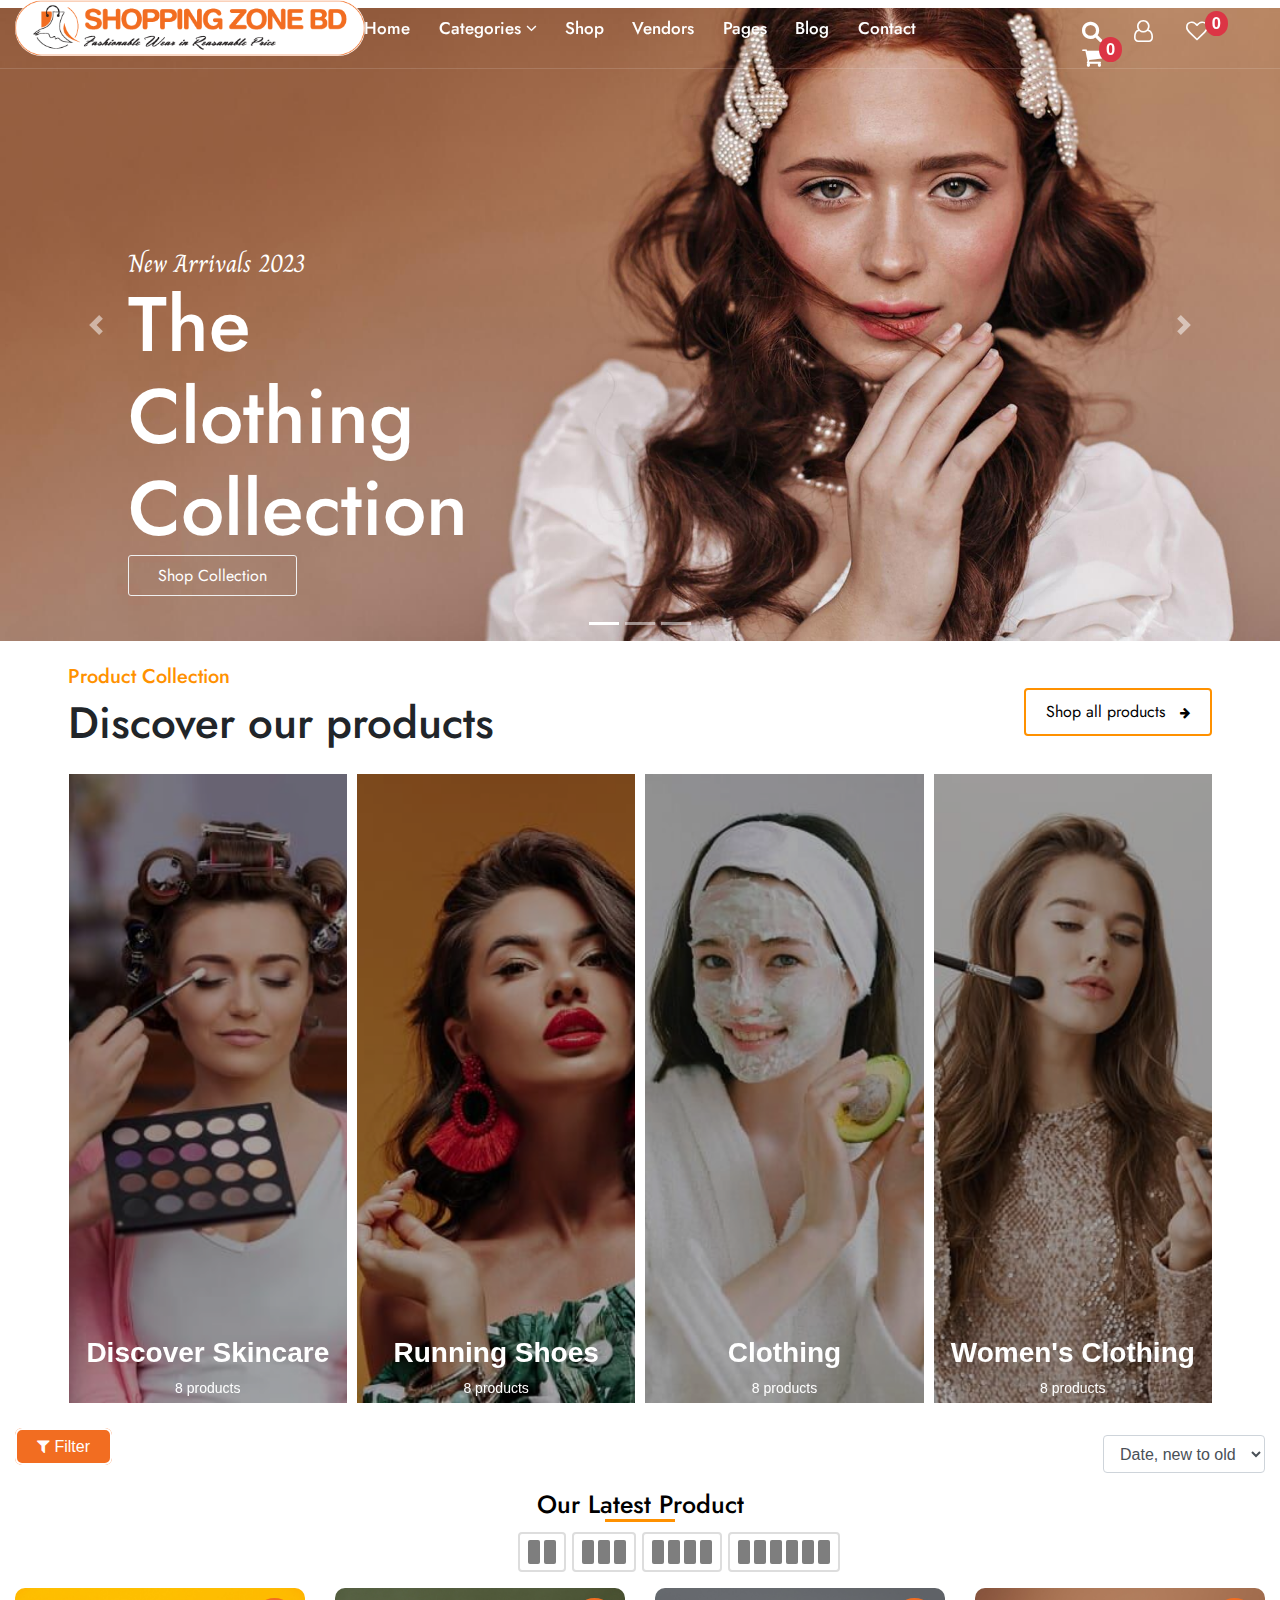
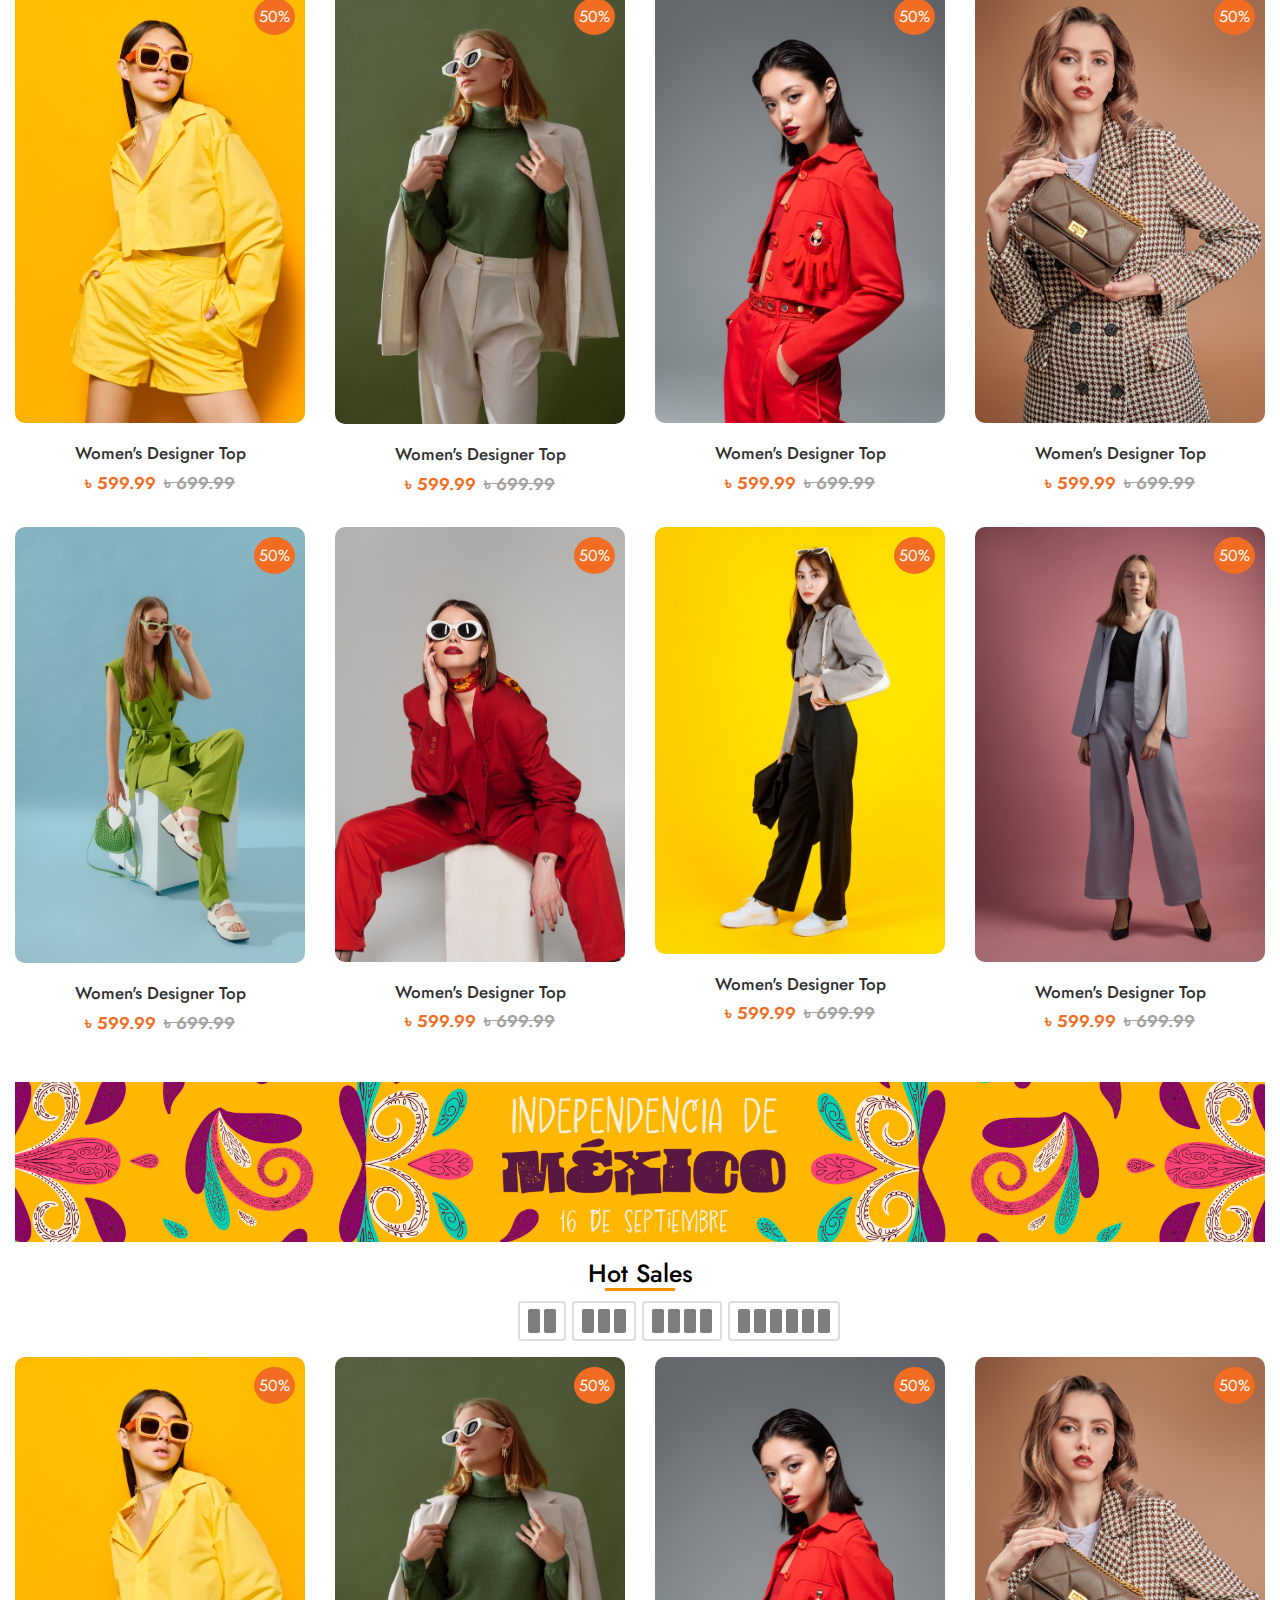
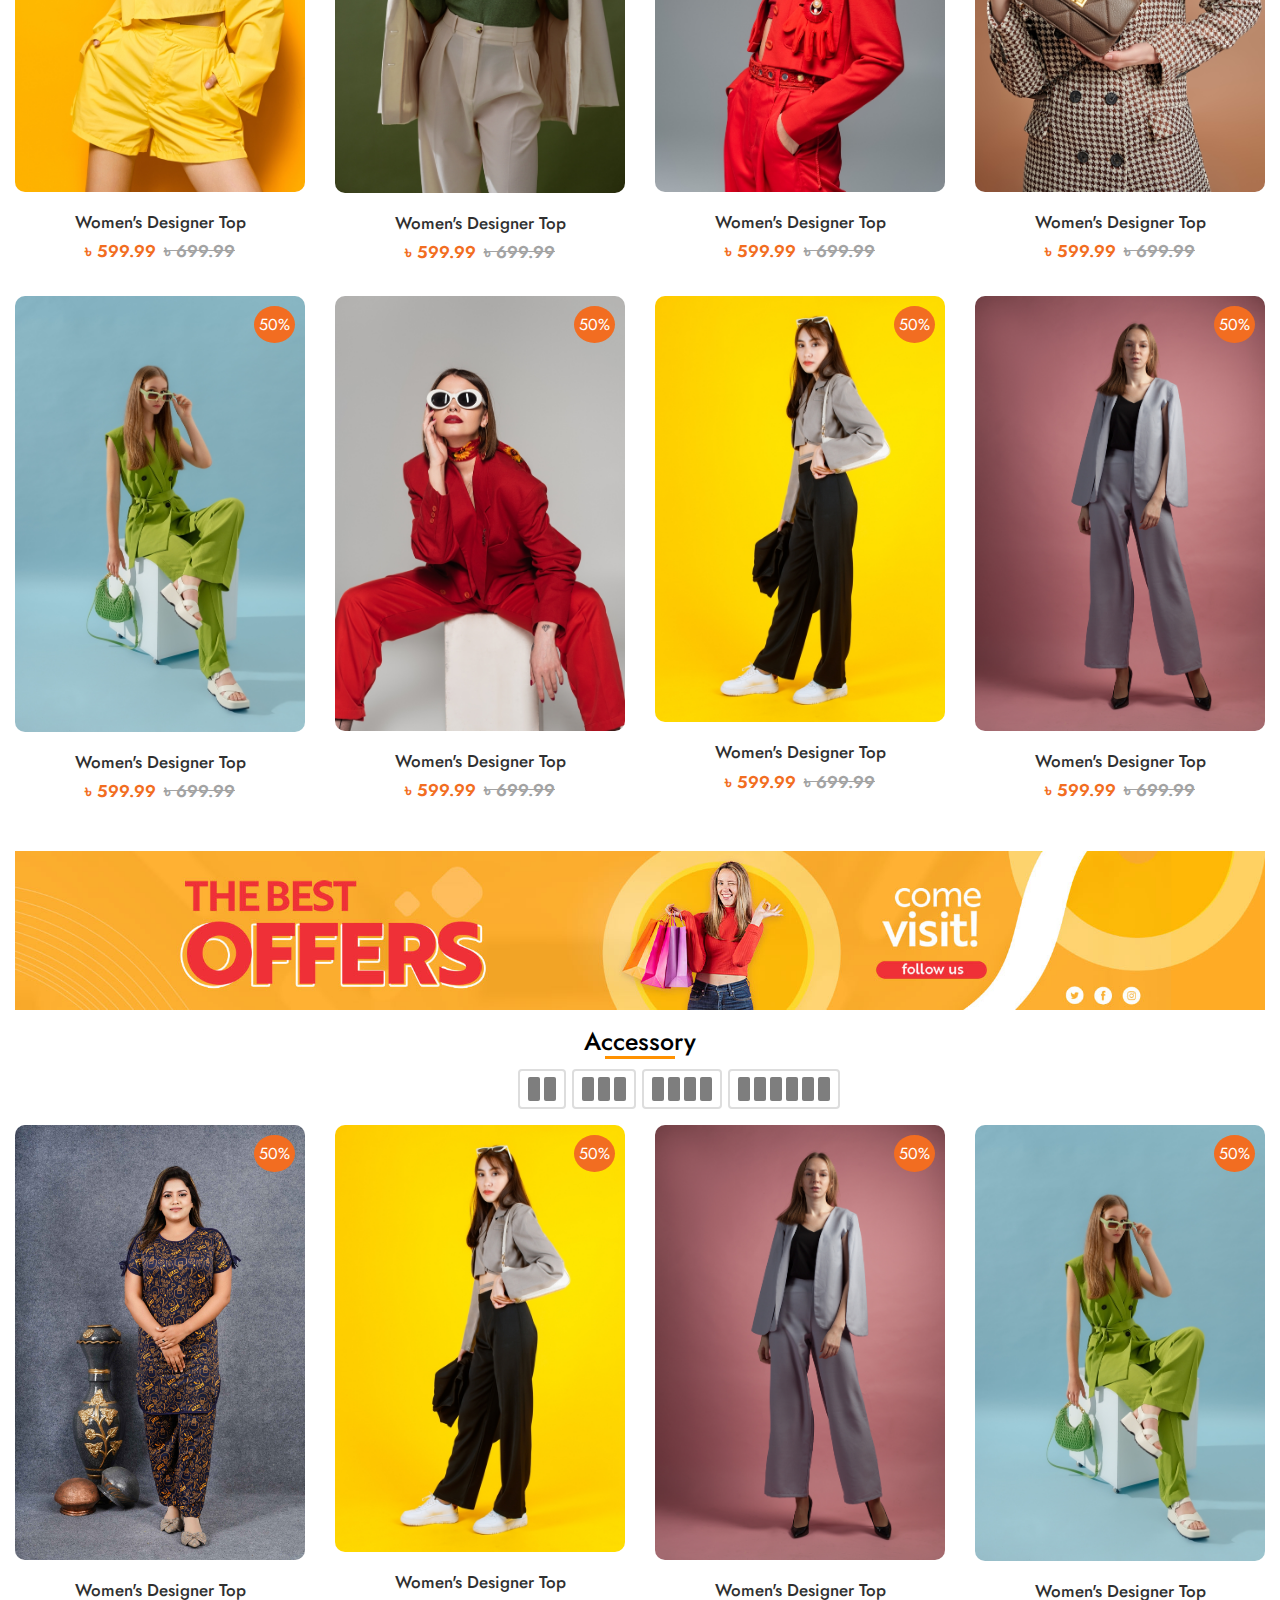
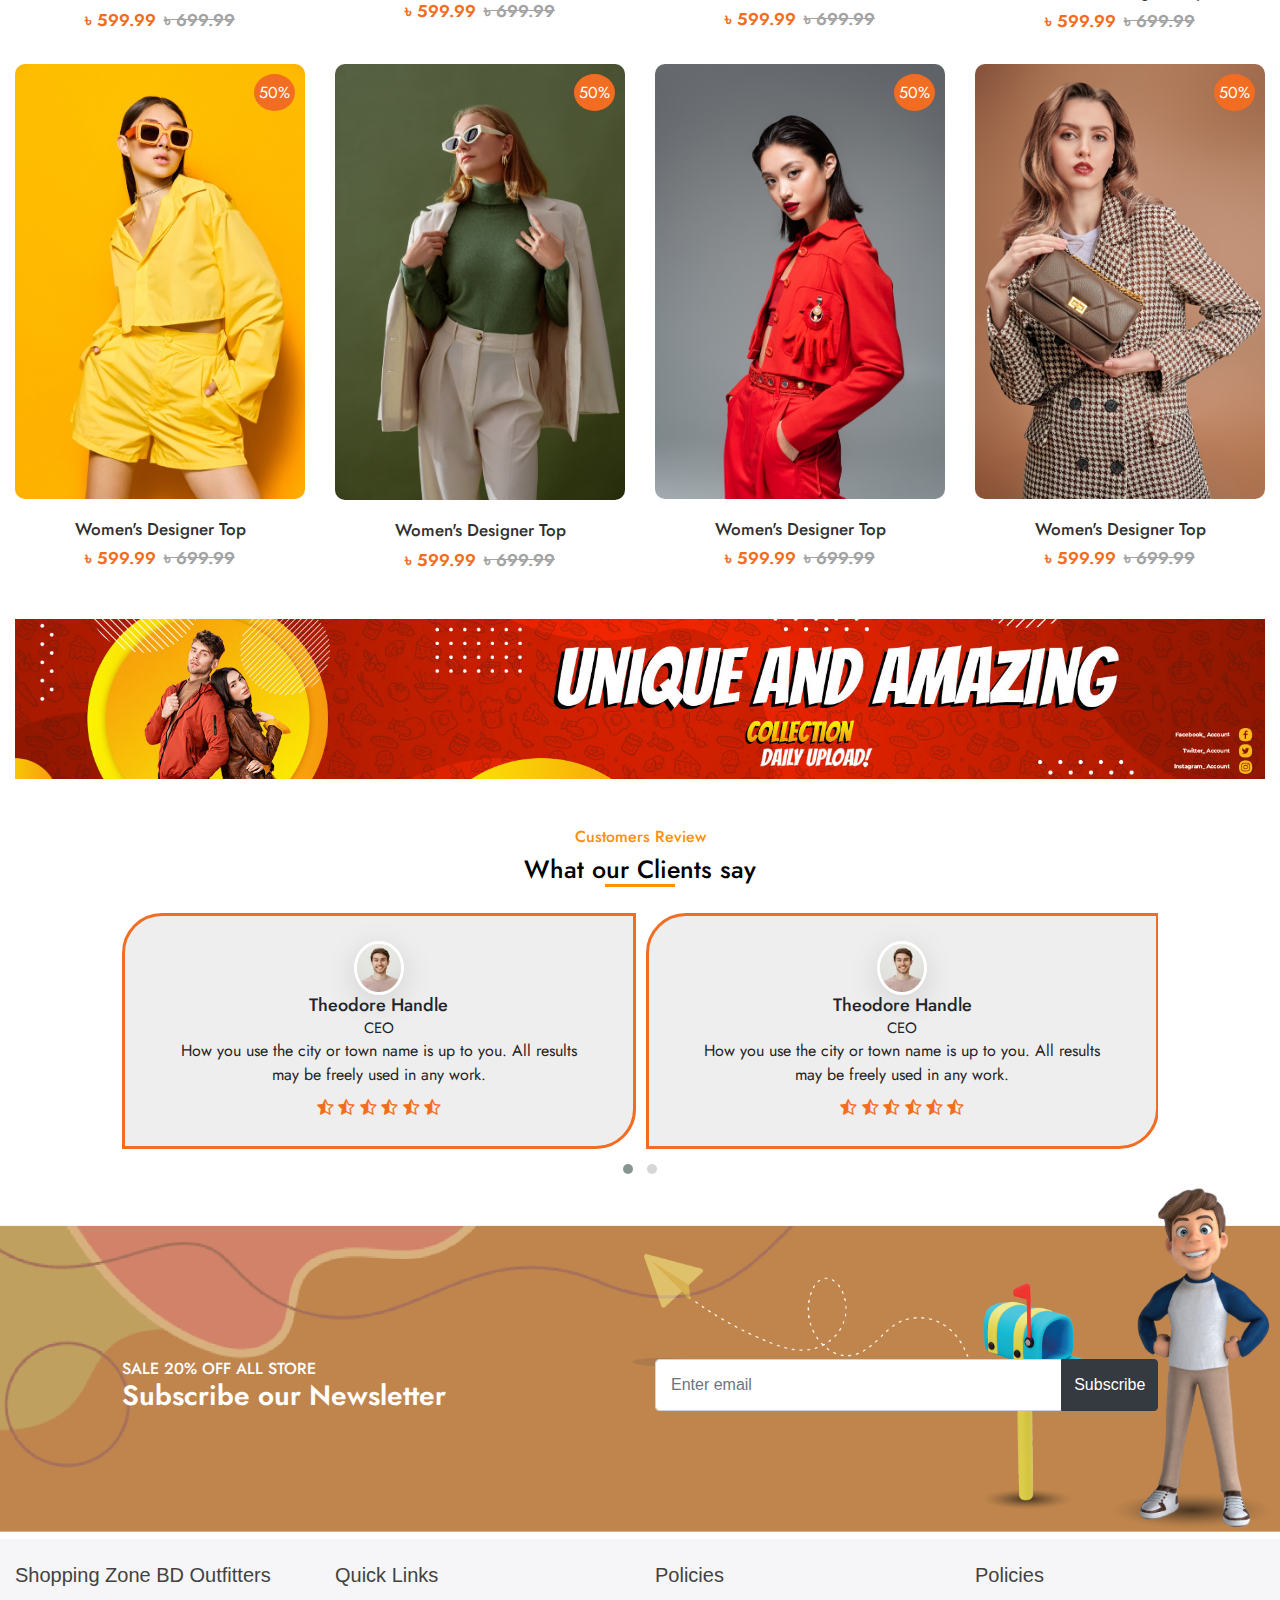
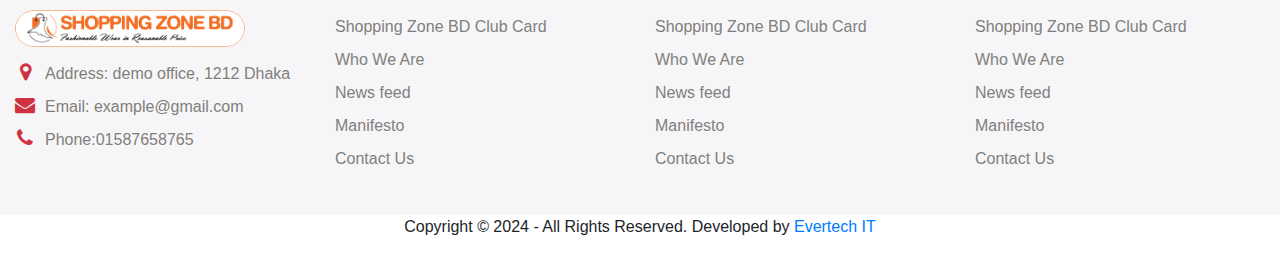
<file: index.html>
<html lang="en">

<head>
    <!-- Required meta tags -->
    <meta charset="utf-8">
    <meta name="viewport" content="width=device-width, initial-scale=1, shrink-to-fit=no">
    <title>Shopping Zone BD</title>
    <link rel="shortcut icon" href="assets/images/logo/favicon-32x32.png" type="image/x-icon">

    <!-- Font Awesome cdn link -->
    <link rel="stylesheet" href="assets/css/font-awesome.min.css" />
    <link rel="stylesheet" href="assets/css/animate.min.css" />
    <link rel="stylesheet" href="assets/css/xzoom.min.css" />
    <!-- Owl-carosul css cdn link -->
    <link rel="stylesheet" href="assets/css/owl.carousel.min.css" />

    <link rel="stylesheet" href="assets/css/owl.theme.default.min.css" />
    <!-- <link rel="stylesheet" href="{{ asset('defaults/toastr/toastr.min.css') }}"> -->
    <link rel="stylesheet" href="https://cdn.jsdelivr.net/npm/swiper@11/swiper-bundle.min.css" />
    <!-- Bootstrap css -->
    <link rel="stylesheet" href="assets/css/bootstrap_v4.min.css">
    <link rel="stylesheet" href="assets/css/simple-lightbox.min.css" />
    <link rel="stylesheet" href="assets/css/bs_customize.css">
    <link rel="stylesheet" href="assets/css/custome.css">
    <link rel="stylesheet" href="assets/css/responsive.css">
<style>
</style>

</head>

<body>
 
    <!-- Start Header & Navigation Section -->
    <header id="header">
        <div class="container">
            <div class="row">
                <div class="col-md-2">
                    <!-- <a class="navbar-brand" href="index.html">Shopping Zone BD</a> -->
                    <a href="index.html">
                        <img class="header-logo" src="assets/images/logo/main-logo.png" alt="">
                    </a>
                </div>
                <div class="col-md-8">
                    <nav class="navbar">
                   
                        <div class="menu-area">
                            <ul>
                                <li><a href="index.html">Home</a></li>
                
                                <li class="dd-btn1"><a href="#"> Categories <i class="fa fa-angle-down"></i></a>

                                    <div class="dropdown-menu1">
                                        <ul>
                                            <li class="dd-btn2"><a href="category.html"><i class="fa fa-long-arrow-right"></i> Hari Tools <i class="fa fa-angle-right float-right mt-1"></i></a>
            
                                                <div class="dropdown-menu2">
                                                    <ul class="w-nav-list level_3">
                                                        <li class="dd-btn3"><a href="#">Hair cutting<i class="fa fa-angle-right float-right mt-1"></i></a>
                                                            <div class="dropdown-menu3">
                                                                <ul class="w-nav-list level_3">
                                                                    <li><a href="#">Child manue</a></li>
                                                                </ul>
                                                            </div> 
                                                        </li>
                                                    </ul>
                                                </div>
                                            </li>
                                            <li class="dd-btn2"><a href="#"><i class="fa fa-long-arrow-right"></i> Face Makup <i class="fa fa-angle-right float-right mt-1"></i></a>
                                                <div class="dropdown-menu2">
                                                    <ul>
                                                        <li><a href="#">Makup one</a></li>
                                                        <li><a href="#">Makup two</a></li>
                                                    </ul>
                                                </div>
                                            </li>
                                            <li class="dd-btn2"><a href="#"><i class="fa fa-long-arrow-right"></i>Face & Body Care<i class="fa fa-angle-right float-right mt-1"></i></a>
                                            </li>
                                            <li class="dd-btn2"><a href="#"><i class="fa fa-long-arrow-right"></i>Lip Beauty<i class="fa fa-angle-right float-right mt-1"></i></a></li>
                                            <li class="dd-btn2"><a href="#"><i class="fa fa-long-arrow-right"></i>Hari Care<i class="fa fa-angle-right float-right mt-1"></i></a></li>
                                            <li class="dd-btn2"><a href="#"><i class="fa fa-long-arrow-right"></i>Clothing<i class="fa fa-angle-right float-right mt-1"></i></a></li>
                                            <li class="dd-btn2"><a href="#"><i class="fa fa-long-arrow-right"></i>Eye Makeup<i class="fa fa-angle-right float-right mt-1"></i></a></li>
                                            <li class="dd-btn2"><a href="#"><i class="fa fa-long-arrow-right"></i>Jewellery<i class="fa fa-angle-right float-right mt-1"></i></a></li>
                                            <li class="dd-btn2"><a href="#"><i class="fa fa-long-arrow-right"></i>Ladies Bag<i class="fa fa-angle-right float-right mt-1"></i></a></li>
                                            <li class="dd-btn2"><a href="#"><i class="fa fa-long-arrow-right"></i>Saree<i class="fa fa-angle-right float-right mt-1"></i></a></li>
                                            <li class="dd-btn2"><a href="#"><i class="fa fa-long-arrow-right"></i>Cosmetics<i class="fa fa-angle-right float-right mt-1"></i></a></li>
            
                                        </ul>
                                    </div>
            
                                </li>
                                <li><a href="#!">Shop</i></a>
                                </li>
                                <li><a href="#!">Vendors</i></a>
                                </li>
                                <li><a href="#!">Pages</i></a>
                                </li>
                                <li><a href="#!">Blog</i></a>
                                </li>
                                <li><a href="#!">Contact</i></a></li>
                            </ul>
                        </div>
              
                <i class="fa fa-bars menu-icon"></i>
            </nav>
                </div>
                <div class="col-md-2">
                    <div class="header-icon">
                        <a data-bs-toggle="offcanvas" href="#searchOffcanvas" role="button" aria-controls="searchOffcanvas"><i class="fa fa-search" aria-hidden="true"></i></a>
                        <a href="#"><i class="fa fa-user-o" aria-hidden="true"></i></a>

                        <a href=""><i class="fa fa-heart-o" aria-hidden="true"></i><span class="badge badge-danger">0</span></a>

                        <a data-bs-toggle="offcanvas" href="#shoppingCartOffcanvas" role="button" aria-controls="shoppingCartOffcanvas"><i class="fa fa-shopping-cart" aria-hidden="true"></i><span class="badge badge-danger">0</span></a>
                    </div>
                </div>
            </div>
        </div>
    </header>
    <!--end header-->
    <!--start mobile menu-->
    <div class="mobile-menu">
        <div class="mm-logo" style="background: #fff; padding: 11px 18px;">
            <a href="index.html">
                <img style="width:220px;" src="assets/images/logo/main-logo.png" alt="">
            </a>
            <div class="mm-cross-icon">
                <i class="fa fa-times mm-ci"></i>
            </div>
        </div>
        <div class="mm-menu">
            <div class="accordion" id="accordionExample">
                <div class="menu-box">
                    <div class="menu-link">
                        <a href="index.html"><i class="fa fa-ptab3 mr-2"></i> Home</a>
                    </div>
                </div>
                <div class="menu-box">
                    <div class="menu-link" id="headingOne">
                        <a class="mmenu-btn menu-link-active" type="button" data-toggle="collapse" data-target="#collapseOne" aria-expanded="true">Categories<i class="fa fa-plus"></i></a>
                    </div>
                    <div id="collapseOne" class="menu-body collapse" aria-labelledby="headingOne" data-parent="#accordionExample">
                        <div class="card-body">
                            <ul>
                                <li class="mega-dd-btn-2">
                                    <a data-toggle="collapse" href="#category1" role="button" aria-expanded="false" aria-controls="category1" class="collapsed">Face & Body Care <i class="fa fa-angle-down float-right mt-1"></i></a>
                                    <div class="collapse" id="category1">
                                        <div class="card card-body scroll-div-dist">
                                            <ul class="mega-item">
                                                <li class="mega-dd-btn-2">
                                                    <a data-toggle="collapse" href="#subCategory1" role="button" aria-expanded="false" aria-controls="subCategory1" class="collapsed">Face & Body Care <i class="fa fa-angle-down float-right mt-1"></i></a>
                                                    <div class="collapse" id="subCategory1">
                                                        <div class="card card-body scroll-div-dist">
                                                            <ul class="mega-item">
                                                                <li><a href="#">Face Makeup</a> 
                                                                </li>
                                                            </ul>
                                                        </div>
                                                    </div>
                                                </li>
                                            </ul>
                                        </div>
                                    </div>
                                </li>
    
                                <li class="mega-dd-btn-2">
                                    <a data-toggle="collapse" href="#subCategory2" role="button" aria-expanded="false" aria-controls="subCategory2" class="collapsed">Hari Tools<i class="fa fa-angle-down float-right mt-1"></i></a>
                                    <div class="collapse" id="subCategory2">
                                        <div class="card card-body scroll-div-dist">
                                            <ul class="mega-item">
                                                <li><a href="#">Hari catting</a></li>
                                            </ul>
                                        </div>
                                    </div>
                                </li>
                               
                                <li><a href="#"><i class="fa fa-long-arrow-right"></i>Lip Beauty<i class="fa fa-angle-right float-right mt-1"></i></a></li>
                                <li><a href="#"><i class="fa fa-long-arrow-right"></i>Hari Care<i class="fa fa-angle-right float-right mt-1"></i></a></li>
                                <li><a href="#"><i class="fa fa-long-arrow-right"></i>Clothing<i class="fa fa-angle-right float-right mt-1"></i></a></li>
                                <li><a href="#"><i class="fa fa-long-arrow-right"></i>Eye Makeup<i class="fa fa-angle-right float-right mt-1"></i></a></li>
                                <li><a href="#"><i class="fa fa-long-arrow-right"></i>Jewellery<i class="fa fa-angle-right float-right mt-1"></i></a></li>
                                <li><a href="#"><i class="fa fa-long-arrow-right"></i>Ladies Bag<i class="fa fa-angle-right float-right mt-1"></i></a></li>
                                <li><a href="#"><i class="fa fa-long-arrow-right"></i>Saree<i class="fa fa-angle-right float-right mt-1"></i></a></li>
                                <li><a href="#"><i class="fa fa-long-arrow-right"></i>Cosmetics<i class="fa fa-angle-right float-right mt-1"></i></a></li>
                            </ul>
                        </div>
                    </div>
                </div>
                <div class="menu-box">
                    <div class="menu-link">
                        <a href="#"><i class="fa fa-ptab3 mr-2"></i> Shop</a>
                    </div>
                </div>
               
                <div class="menu-box">
                    <div class="menu-link" id="headingFive">
                        <a class="mmenu-btn" type="button" data-toggle="collapse"
                            data-target="#collapseFive">Vendor<i class="fa fa-plus"></i></a>
                    </div>
                    <div id="collapseFive" class="collapse menu-body" aria-labelledby="headingFive"
                        data-parent="#accordionExample">
                        <div class="card-body">
                            <ul>
                                <li><a href="#"><i class="fa fa-long-arrow-right"></i>Login</a></li>
                                <li><a href="#"><i class="fa fa-long-arrow-right"></i>Register </a></li>
                            </ul>
                        </div>
                    </div>
                </div>
            </div>
        </div>
    </div>
    <!--end mobile menu-->
    <!------Search canva-->
    <div class="offcanvas offcanvas-end" tabindex="-1" id="searchOffcanvas" aria-labelledby="offcanvasExampleLabel">
        <div class="offcanvas-header">
          <h5 class="offcanvas-title" id="offcanvasExampleLabel">SEARCH OUR SITE</h5>
          <i class="fa fa-close offcanvasClose" data-bs-dismiss="offcanvas" aria-label="Close"></i>
        </div>
        <div class="offcanvas-body">
            <div class="row">
                <div class="col-md-12 mb-3">
                    <div class="form-group">
                        <label>Select Category</label>
                        <select class="form-control" name="category">
                            <option>Select</option>
                            <option>Category 1</option>
                            <option>Category 1</option>
                            <option>Category 1</option>
                            <option>Category 1</option>
                        </select>
                    </div>
                </div>
                <div class="col-md-12">
                        <div class="input-group mb-3">
                            <input type="text" class="form-control" placeholder="Search your product" aria-label="Recipient's username" aria-describedby="basic-addon2">
                            <div class="input-group-append">
                              <button type="submit" class="btn btn-primary"><i class="fa fa-search"></i></button>
                            </div>
                          </div>
                </div>
            </div>
            <div class="row">
                <div class="col">
                    <div class="offcanva-search-title">
                        <h4>Search Results:</h4>
                    </div>
                </div>
            </div>
        </div>
      </div>
    <!------End Search canva-->
    <!------shopping cart canva-->
    <div class="offcanvas offcanvas-end" tabindex="-1" id="shoppingCartOffcanvas" aria-labelledby="offcanvaShoppingCard">
        <div class="offcanvas-header">
          <h5 class="offcanvas-title" id="offcanvaShoppingCard">SHOPPING CART</h5>
          <i class="fa fa-close offcanvasClose" data-bs-dismiss="offcanvas" aria-label="Close"></i>
        </div>
        <div class="offcanvas-body">
            <div class="row">
                <div class="col">
                    <div class="offcanva-search-title">
                        <div class="empty-cart-box">
                            <i class="fa fa-shopping-bag"></i>
                            <h4>Your cart is empty.</h4>
                            <a href="#" class="btn btn-dark">Return to shop</a>
                        </div>
                       
                    </div>
                </div>
            </div>
        </div>
      </div>
    <!------End shopping cart canva-->
    <!------start  header main slider-->
    <section class="header-slider-section">
  <div id="carouselExampleIndicators" class="carousel slide" data-ride="carousel">
    <ol class="carousel-indicators">
      <li data-target="#carouselExampleIndicators" data-slide-to="0" class="active"></li>
      <li data-target="#carouselExampleIndicators" data-slide-to="1"></li>
      <li data-target="#carouselExampleIndicators" data-slide-to="2"></li>
    </ol>
    <div class="carousel-inner">
      <div class="carousel-item active">
        <div class="main-slider">
            <img class="d-block w-100" src="assets/images/slider/swep-slider-1.jpg" alt="First slide">
        </div>
        <div class="slider-content-box wow animate__animated animate__fadeInUp">
            <h5> New Arrivals 2023 </h5>
            <h3>The Clothing Collection</h3>
            <div class="slider-inner-btn">
                <a href="#">Shop Collection</a>
            </div>
        </div>
      </div>
      <div class="carousel-item">
        <div class="main-slider">
            <img class="d-block w-100" src="assets/images/slider/swep-slider-2.jpg" alt="Second slide">
        </div>
        <div class="slider-content-box wow animate__animated animate__fadeInUp">
            <h5> New Arrivals 2023 </h5>
            <h3>The Clothing Collection</h3>
            <div class="slider-inner-btn">
                <a href="#">Shop Collection</a>
            </div>
        </div>
      </div>
      <div class="carousel-item">
        <div class="main-slider">
            <img class="d-block w-100" src="assets/images/slider/swep-slider-3.jpg" alt="Third slide">
        </div>
        <div class="slider-content-box wow animate__animated animate__fadeInUp">
            <h5> New Arrivals 2023 </h5>
            <h3>The Clothing Collection</h3>
            <div class="slider-inner-btn">
                <a href="#">Shop Collection</a>
            </div>
        </div>
      </div>
    </div>
    <a class="carousel-control-prev" href="#carouselExampleIndicators" role="button" data-slide="prev">
      <span class="carousel-control-prev-icon" aria-hidden="true"></span>
      <span class="sr-only">Previous</span>
    </a>
    <a class="carousel-control-next" href="#carouselExampleIndicators" role="button" data-slide="next">
      <span class="carousel-control-next-icon" aria-hidden="true"></span>
      <span class="sr-only">Next</span>
    </a>
  </div>
    </section>
    <!------start  header mini slider-->
    <!------start Category section-->

    <section class="category-section my-4">
        <div class="container">
            <div class="row">
                <div class="col-md-11 mx-auto">
                    <div class="row mb-3">
                        <div class="col">
                            <div class="category-title-box">
                                <div class="category-title">
                                    <h5>Product Collection</h5>
                                    <h1>Discover our products</h1>
                                </div>
                                <div class="tp-right-btn">
                                    <a href="#">Shop all products <i class="fa fa-arrow-right"></i></a>
                                </div>
                            </div>
                        </div>
                    </div>
                    <div class="categories owl-carousel owl-theme">
                        <div class="item">
                            <div class="tp-category-item-3 p-relative grey-bg text-center z-index-1 fix mb-30">
                                <div class="tp-category-thumb-3 include-bg" style="background-image: url('assets/images/category/cate-img1.jpg');"></div>
                                <div class="tp-category-content-3">
                                <h3 class="tp-category-title-3">
                                    <a href="#">Discover Skincare</a>
                                </h3>
                                <span class="tp-categroy-ammount-3">8 products</span>
                                </div>
                            </div>
                        </div>
                        <div class="item">
                            <div class="tp-category-item-3 p-relative grey-bg text-center z-index-1 fix mb-30">
                                <div class="tp-category-thumb-3 include-bg" style="background-image: url('assets/images/category/cate-img2.jpg');"></div>
                                <div class="tp-category-content-3">
                                <h3 class="tp-category-title-3">
                                    <a href="#">Running Shoes</a>
                                </h3>
                                <span class="tp-categroy-ammount-3">8 products</span>
                                </div>
                            </div>
                        </div>
                        <div class="item">
                            <div class="tp-category-item-3 p-relative grey-bg text-center z-index-1 fix mb-30">
                                <div class="tp-category-thumb-3 include-bg" style="background-image: url('assets/images/category/cate-img3.jpg');"></div>
                                <div class="tp-category-content-3">
                                <h3 class="tp-category-title-3">
                                    <a href="#">Clothing</a>
                                </h3>
                                <span class="tp-categroy-ammount-3">8 products</span>
                                </div>
                            </div>
                        </div>
                        <div class="item">
                            <div class="tp-category-item-3 p-relative grey-bg text-center z-index-1 fix mb-30">
                                <div class="tp-category-thumb-3 include-bg" style="background-image: url('assets/images/category/cate-img4.jpg');"></div>
                                <div class="tp-category-content-3">
                                <h3 class="tp-category-title-3">
                                    <a href="#">Women's Clothing</a>
                                </h3>
                                <span class="tp-categroy-ammount-3">8 products</span>
                                </div>
                            </div>
                        </div>
                        <div class="item">
                            <div class="tp-category-item-3 p-relative grey-bg text-center z-index-1 fix mb-30">
                                <div class="tp-category-thumb-3 include-bg" style="background-image: url('assets/images/category/cate-img2.jpg');"></div>
                                <div class="tp-category-content-3">
                                <h3 class="tp-category-title-3">
                                    <a href="#">Running Shoes</a>
                                </h3>
                                <span class="tp-categroy-ammount-3">8 products</span>
                                </div>
                            </div>
                        </div>
                    </div>
                </div>
            </div>
        </div>
    </section>
    <!------Start Product section----->
    <section class="py-3">
        <div class="container">
            <div class="d-flex justify-content-between mb-3">
                <div class="filter-box">
                    <a data-bs-toggle="offcanvas" href="#productFilter" role="button" aria-controls="productFilter"><i class="fa fa-filter"></i> Filter</a>
                      <!------shopping cart canva-->
                    <div class="offcanvas offcanvas-start" tabindex="-1" id="productFilter" aria-labelledby="offcanvaProductFilterCard">
                        <div class="offcanvas-header">
                        <h5 class="offcanvas-title" id="offcanvaProductFilterCard">FILTER</h5>
                        <i class="fa fa-close offcanvasClose" data-bs-dismiss="offcanvas" aria-label="Close"></i>
                        </div>
                        <div class="offcanvas-body">
                            <div class="row">
                                <div class="col-12 mb-3">
                                    <div class="wrapper">
                                        <div class="price-input">
                                          <div class="field">
                                            <span>Min</span>
                                            <input type="number" class="input-min" value="2500">
                                          </div>
                                          <div class="separator">-</div>
                                          <div class="field">
                                            <span>Max</span>
                                            <input type="number" class="input-max" value="7500">
                                          </div>
                                        </div>
                                        <div class="slider">
                                          <div class="progress"></div>
                                        </div>
                                        <div class="range-input">
                                          <input type="range" class="range-min" min="0" max="10000" value="2500" step="100">
                                          <input type="range" class="range-max" min="0" max="10000" value="7500" step="100">
                                        </div>
                                      </div>
                                </div>
                                <div class="col-md-6 mb-3 mx-auto">
                                    <a href="#" class="w-100 common-btn">Search</a>
                                </div>
                            </div>
                        </div>
                    </div>
    <!------End shopping cart canva-->
                </div>
                
                <div class="select-box">
                    <select class="form-control" name="filter">
                        <option>Date, new to old</option>
                        <option>Date, new to old</option>
                        <option>Date, new to old</option>
                        <option>Date, new to old</option>
                    </select>
                </div>
            </div>

            <div class="row mb-3">
                <div class="col text-center">
                    <div class="section-heading-title">
                        <h3>Our Latest Product</h3>
                        <div class="heading-border"></div>
                    </div>
                    <div class="grid-controls">
                        <button class="grid-btn" data-columns="6" data-category="category1">
                            <div class="grid-icon"></div>
                            <div class="grid-icon"></div>
                        </button>
                        <button class="grid-btn" data-columns="4" data-category="category1">
                            <div class="grid-icon"></div>
                            <div class="grid-icon"></div>
                            <div class="grid-icon"></div>
                        </button>
                        <button class="grid-btn" data-columns="3" data-category="category1">
                            <div class="grid-icon"></div>
                            <div class="grid-icon"></div>
                            <div class="grid-icon"></div>
                            <div class="grid-icon"></div>
                        </button>
                        <button class="grid-btn" data-columns="2" data-category="category1">
                            <div class="grid-icon"></div>
                            <div class="grid-icon"></div>
                            <div class="grid-icon"></div>
                            <div class="grid-icon"></div>
                            <div class="grid-icon"></div>
                            <div class="grid-icon"></div>
                        </button>
                    </div>
                    <div class="grid-controls mobile-grid-controls">
                        <button class="grid-btn grid-btn-mobile" data-columns="12" data-category="category1">
                            <div class="grid-icon"></div>
                        </button>
                        <button class="grid-btn grid-btn-mobile" data-columns="6" data-category="category1">
                            <div class="grid-icon"></div>
                            <div class="grid-icon"></div>
                        </button>
                    </div>
                </div>
            </div>
            <div class="row product-grid">
                <!-- Your product columns go here -->
                <div class="col-md-3 col-sm-6 product-column" data-category="category1">
                    <div class="product-box">
                        <div class="product-image2">
                            <div class="discount-box float-end">
                                <span>50%</span>
                            </div>
                            <a href="product_description.html">
                                <img class="pic-1" src="assets/images/product-img/1.jpg">
                                <img class="pic-2" src="assets/images/product-img/img2.jpg">
                            </a>
                            <ul class="social">
                                <li><a href="product_description.html" data-tip="Quick View"><i class="fa fa-eye"></i></a></li>
                                <li><a href="#" data-tip="Add to Cart"><i class="fa fa-shopping-cart"></i></a></li>
                            </ul>
                            <a class="add-to-cart" href="">Buy Now</a>
                        </div>
                        <div class="product-content">
                            <h3 class="title"><a href="product_description.html">Women's Designer Top</a></h3>
                           <div class="price d-flex justify-content-center align-content-center">
                            <span class="mr-2">৳ 599.99</span>
                            <del>৳ 699.99</del>
                           </div>
                        </div>
                    </div>
                </div>
                <div class="col-md-3 col-sm-6 product-column" data-category="category1">
                    <div class="product-box">
                        <div class="product-image2">
                            <div class="discount-box float-end">
                                <span>50%</span>
                            </div>
                            <a href="product_description.html">
                                <img class="pic-1" src="assets/images/product-img/2.jpg">
                                <img class="pic-2" src="assets/images/product-img/img2.jpg">
                            </a>
                            <ul class="social">
                                <li><a href="product_description.html" data-tip="Quick View"><i class="fa fa-eye"></i></a></li>
                                <li><a href="#" data-tip="Add to Cart"><i class="fa fa-shopping-cart"></i></a></li>
                            </ul>
                            <a class="add-to-cart" href="">Buy Now</a>
                        </div>
                        <div class="product-content">
                            <h3 class="title"><a href="product_description.html">Women's Designer Top</a></h3>
                           <div class="price d-flex justify-content-center align-content-center">
                            <span class="mr-2">৳ 599.99</span>
                            <del>৳ 699.99</del>
                           </div>
                        </div>
                    </div>
                </div>
                <div class="col-md-3 col-sm-6 product-column" data-category="category1">
                    <div class="product-box">
                        <div class="product-image2">
                            <div class="discount-box float-end">
                                <span>50%</span>
                            </div>
                            <a href="product_description.html">
                                <img class="pic-1" src="assets/images/product-img/3.jpg">
                                <img class="pic-2" src="assets/images/product-img/img2.jpg">
                            </a>
                            <ul class="social">
                                <li><a href="product_description.html" data-tip="Quick View"><i class="fa fa-eye"></i></a></li>
                                <li><a href="#" data-tip="Add to Cart"><i class="fa fa-shopping-cart"></i></a></li>
                            </ul>
                            <a class="add-to-cart" href="">Buy Now</a>
                        </div>
                        <div class="product-content">
                            <h3 class="title"><a href="product_description.html">Women's Designer Top</a></h3>
                           <div class="price d-flex justify-content-center align-content-center">
                            <span class="mr-2">৳ 599.99</span>
                            <del>৳ 699.99</del>
                           </div>
                        </div>
                    </div>
                </div>
                <div class="col-md-3 col-sm-6 product-column" data-category="category1">
                    <div class="product-box">
                        <div class="product-image2">
                            <div class="discount-box float-end">
                                <span>50%</span>
                            </div>
                            <a href="product_description.html">
                                <img class="pic-1" src="assets/images/product-img/4.jpg">
                                <img class="pic-2" src="assets/images/product-img/img2.jpg">
                            </a>
                            <ul class="social">
                                <li><a href="product_description.html" data-tip="Quick View"><i class="fa fa-eye"></i></a></li>
                                <li><a href="#" data-tip="Add to Cart"><i class="fa fa-shopping-cart"></i></a></li>
                            </ul>
                            <a class="add-to-cart" href="">Buy Now</a>
                        </div>
                        <div class="product-content">
                            <h3 class="title"><a href="product_description.html">Women's Designer Top</a></h3>
                           <div class="price d-flex justify-content-center align-content-center">
                            <span class="mr-2">৳ 599.99</span>
                            <del>৳ 699.99</del>
                           </div>
                        </div>
                    </div>
                </div>
                <div class="col-md-3 col-sm-6 product-column" data-category="category1">
                    <div class="product-box">
                        <div class="product-image2">
                            <div class="discount-box float-end">
                                <span>50%</span>
                            </div>
                            <a href="product_description.html">
                                <img class="pic-1" src="assets/images/product-img/5.jpg">
                                <img class="pic-2" src="assets/images/product-img/img2.jpg">
                            </a>
                            <ul class="social">
                                <li><a href="product_description.html" data-tip="Quick View"><i class="fa fa-eye"></i></a></li>
                                <li><a href="#" data-tip="Add to Cart"><i class="fa fa-shopping-cart"></i></a></li>
                            </ul>
                            <a class="add-to-cart" href="">Buy Now</a>
                        </div>
                        <div class="product-content">
                            <h3 class="title"><a href="product_description.html">Women's Designer Top</a></h3>
                           <div class="price d-flex justify-content-center align-content-center">
                            <span class="mr-2">৳ 599.99</span>
                            <del>৳ 699.99</del>
                           </div>
                        </div>
                    </div>
                </div>
                <div class="col-md-3 col-sm-6 product-column" data-category="category1">
                    <div class="product-box">
                        <div class="product-image2">
                            <div class="discount-box float-end">
                                <span>50%</span>
                            </div>
                            <a href="product_description.html">
                                <img class="pic-1" src="assets/images/product-img/6.jpg">
                                <img class="pic-2" src="assets/images/product-img/img2.jpg">
                            </a>
                            <ul class="social">
                                <li><a href="product_description.html" data-tip="Quick View"><i class="fa fa-eye"></i></a></li>
                                <li><a href="#" data-tip="Add to Cart"><i class="fa fa-shopping-cart"></i></a></li>
                            </ul>
                            <a class="add-to-cart" href="">Buy Now</a>
                        </div>
                        <div class="product-content">
                            <h3 class="title"><a href="product_description.html">Women's Designer Top</a></h3>
                           <div class="price d-flex justify-content-center align-content-center">
                            <span class="mr-2">৳ 599.99</span>
                            <del>৳ 699.99</del>
                           </div>
                        </div>
                    </div>
                </div>
                <div class="col-md-3 col-sm-6 product-column" data-category="category1">
                    <div class="product-box">
                        <div class="product-image2">
                            <div class="discount-box float-end">
                                <span>50%</span>
                            </div>
                            <a href="product_description.html">
                                <img class="pic-1" src="assets/images/product-img/7.jpg">
                                <img class="pic-2" src="assets/images/product-img/img2.jpg">
                            </a>
                            <ul class="social">
                                <li><a href="product_description.html" data-tip="Quick View"><i class="fa fa-eye"></i></a></li>
                                <li><a href="#" data-tip="Add to Cart"><i class="fa fa-shopping-cart"></i></a></li>
                            </ul>
                            <a class="add-to-cart" href="">Buy Now</a>
                        </div>
                        <div class="product-content">
                            <h3 class="title"><a href="product_description.html">Women's Designer Top</a></h3>
                           <div class="price d-flex justify-content-center align-content-center">
                            <span class="mr-2">৳ 599.99</span>
                            <del>৳ 699.99</del>
                           </div>
                        </div>
                    </div>
                </div>
                <div class="col-md-3 col-sm-6 product-column" data-category="category1">
                    <div class="product-box">
                        <div class="product-image2">
                            <div class="discount-box float-end">
                                <span>50%</span>
                            </div>
                            <a href="product_description.html">
                                <img class="pic-1" src="assets/images/product-img/8.jpg">
                                <img class="pic-2" src="assets/images/product-img/img2.jpg">
                            </a>
                            <ul class="social">
                                <li><a href="product_description.html" data-tip="Quick View"><i class="fa fa-eye"></i></a></li>
                                <li><a href="#" data-tip="Add to Cart"><i class="fa fa-shopping-cart"></i></a></li>
                            </ul>
                            <a class="add-to-cart" href="">Buy Now</a>
                        </div>
                        <div class="product-content">
                            <h3 class="title"><a href="product_description.html">Women's Designer Top</a></h3>
                           <div class="price d-flex justify-content-center align-content-center">
                            <span class="mr-2">৳ 599.99</span>
                            <del>৳ 699.99</del>
                           </div>
                        </div>
                    </div>
                </div>
            </div>
            <div class="row my-3">
                <div class="col-md-12">
                    <div class="big-banner">
                        <img src="assets/images/product-banner/main-banner2.jpg" alt="">
                    </div>
                </div>
            </div>
            <div class="row mb-3">
                <div class="col text-center">
                    <div class="section-heading-title">
                        <h3>Hot Sales</h3>
                        <div class="heading-border"></div>
                    </div>
                    <div class="grid-controls">
                        <button class="grid-btn" data-columns="6" data-category="category2">
                            <div class="grid-icon"></div>
                            <div class="grid-icon"></div>
                        </button>
                        <button class="grid-btn" data-columns="4" data-category="category2">
                            <div class="grid-icon"></div>
                            <div class="grid-icon"></div>
                            <div class="grid-icon"></div>
                        </button>
                        <button class="grid-btn" data-columns="3" data-category="category2">
                            <div class="grid-icon"></div>
                            <div class="grid-icon"></div>
                            <div class="grid-icon"></div>
                            <div class="grid-icon"></div>
                        </button>
                        <button class="grid-btn" data-columns="2" data-category="category2">
                            <div class="grid-icon"></div>
                            <div class="grid-icon"></div>
                            <div class="grid-icon"></div>
                            <div class="grid-icon"></div>
                            <div class="grid-icon"></div>
                            <div class="grid-icon"></div>
                        </button>
                    </div>
                    <div class="grid-controls mobile-grid-controls">
                        <button class="grid-btn grid-btn-mobile" data-columns="12" data-category="category2">
                            <div class="grid-icon"></div>
                        </button>
                        <button class="grid-btn grid-btn-mobile" data-columns="6" data-category="category2">
                            <div class="grid-icon"></div>
                            <div class="grid-icon"></div>
                        </button>
                    </div>
                </div>
            </div>
            <div class="row product-grid">
                <!-- Your product columns go here -->
                <div class="col-md-3 col-sm-6 product-column" data-category="category2">
                    <div class="product-box">
                        <div class="product-image2">
                            <div class="discount-box float-end">
                                <span>50%</span>
                            </div>
                            <a href="product_description.html">
                                <img class="pic-1" src="assets/images/product-img/1.jpg">
                                <img class="pic-2" src="assets/images/product-img/img2.jpg">
                            </a>
                            <ul class="social">
                                <li><a href="product_description.html" data-tip="Quick View"><i class="fa fa-eye"></i></a></li>
                                <li><a href="#" data-tip="Add to Cart"><i class="fa fa-shopping-cart"></i></a></li>
                            </ul>
                            <a class="add-to-cart" href="">Buy Now</a>
                        </div>
                        <div class="product-content">
                            <h3 class="title"><a href="product_description.html">Women's Designer Top</a></h3>
                           <div class="price d-flex justify-content-center align-content-center">
                            <span class="mr-2">৳ 599.99</span>
                            <del>৳ 699.99</del>
                           </div>
                        </div>
                    </div>
                </div>
                <div class="col-md-3 col-sm-6 product-column" data-category="category2">
                    <div class="product-box">
                        <div class="product-image2">
                            <div class="discount-box float-end">
                                <span>50%</span>
                            </div>
                            <a href="product_description.html">
                                <img class="pic-1" src="assets/images/product-img/2.jpg">
                                <img class="pic-2" src="assets/images/product-img/img2.jpg">
                            </a>
                            <ul class="social">
                                <li><a href="product_description.html" data-tip="Quick View"><i class="fa fa-eye"></i></a></li>
                                <li><a href="#" data-tip="Add to Cart"><i class="fa fa-shopping-cart"></i></a></li>
                            </ul>
                            <a class="add-to-cart" href="">Buy Now</a>
                        </div>
                        <div class="product-content">
                            <h3 class="title"><a href="product_description.html">Women's Designer Top</a></h3>
                           <div class="price d-flex justify-content-center align-content-center">
                            <span class="mr-2">৳ 599.99</span>
                            <del>৳ 699.99</del>
                           </div>
                        </div>
                    </div>
                </div>
                <div class="col-md-3 col-sm-6 product-column" data-category="category2">
                    <div class="product-box">
                        <div class="product-image2">
                            <div class="discount-box float-end">
                                <span>50%</span>
                            </div>
                            <a href="product_description.html">
                                <img class="pic-1" src="assets/images/product-img/3.jpg">
                                <img class="pic-2" src="assets/images/product-img/img2.jpg">
                            </a>
                            <ul class="social">
                                <li><a href="product_description.html" data-tip="Quick View"><i class="fa fa-eye"></i></a></li>
                                <li><a href="#" data-tip="Add to Cart"><i class="fa fa-shopping-cart"></i></a></li>
                            </ul>
                            <a class="add-to-cart" href="">Buy Now</a>
                        </div>
                        <div class="product-content">
                            <h3 class="title"><a href="product_description.html">Women's Designer Top</a></h3>
                           <div class="price d-flex justify-content-center align-content-center">
                            <span class="mr-2">৳ 599.99</span>
                            <del>৳ 699.99</del>
                           </div>
                        </div>
                    </div>
                </div>
                <div class="col-md-3 col-sm-6 product-column" data-category="category2">
                    <div class="product-box">
                        <div class="product-image2">
                            <div class="discount-box float-end">
                                <span>50%</span>
                            </div>
                            <a href="product_description.html">
                                <img class="pic-1" src="assets/images/product-img/4.jpg">
                                <img class="pic-2" src="assets/images/product-img/img2.jpg">
                            </a>
                            <ul class="social">
                                <li><a href="product_description.html" data-tip="Quick View"><i class="fa fa-eye"></i></a></li>
                                <li><a href="#" data-tip="Add to Cart"><i class="fa fa-shopping-cart"></i></a></li>
                            </ul>
                            <a class="add-to-cart" href="">Buy Now</a>
                        </div>
                        <div class="product-content">
                            <h3 class="title"><a href="product_description.html">Women's Designer Top</a></h3>
                           <div class="price d-flex justify-content-center align-content-center">
                            <span class="mr-2">৳ 599.99</span>
                            <del>৳ 699.99</del>
                           </div>
                        </div>
                    </div>
                </div>
                <div class="col-md-3 col-sm-6 product-column" data-category="category2">
                    <div class="product-box">
                        <div class="product-image2">
                            <div class="discount-box float-end">
                                <span>50%</span>
                            </div>
                            <a href="product_description.html">
                                <img class="pic-1" src="assets/images/product-img/5.jpg">
                                <img class="pic-2" src="assets/images/product-img/img2.jpg">
                            </a>
                            <ul class="social">
                                <li><a href="product_description.html" data-tip="Quick View"><i class="fa fa-eye"></i></a></li>
                                <li><a href="#" data-tip="Add to Cart"><i class="fa fa-shopping-cart"></i></a></li>
                            </ul>
                            <a class="add-to-cart" href="">Buy Now</a>
                        </div>
                        <div class="product-content">
                            <h3 class="title"><a href="product_description.html">Women's Designer Top</a></h3>
                           <div class="price d-flex justify-content-center align-content-center">
                            <span class="mr-2">৳ 599.99</span>
                            <del>৳ 699.99</del>
                           </div>
                        </div>
                    </div>
                </div>
                <div class="col-md-3 col-sm-6 product-column" data-category="category2">
                    <div class="product-box">
                        <div class="product-image2">
                            <div class="discount-box float-end">
                                <span>50%</span>
                            </div>
                            <a href="product_description.html">
                                <img class="pic-1" src="assets/images/product-img/6.jpg">
                                <img class="pic-2" src="assets/images/product-img/img2.jpg">
                            </a>
                            <ul class="social">
                                <li><a href="product_description.html" data-tip="Quick View"><i class="fa fa-eye"></i></a></li>
                                <li><a href="#" data-tip="Add to Cart"><i class="fa fa-shopping-cart"></i></a></li>
                            </ul>
                            <a class="add-to-cart" href="">Buy Now</a>
                        </div>
                        <div class="product-content">
                            <h3 class="title"><a href="product_description.html">Women's Designer Top</a></h3>
                           <div class="price d-flex justify-content-center align-content-center">
                            <span class="mr-2">৳ 599.99</span>
                            <del>৳ 699.99</del>
                           </div>
                        </div>
                    </div>
                </div>
                <div class="col-md-3 col-sm-6 product-column" data-category="category2">
                    <div class="product-box">
                        <div class="product-image2">
                            <div class="discount-box float-end">
                                <span>50%</span>
                            </div>
                            <a href="product_description.html">
                                <img class="pic-1" src="assets/images/product-img/7.jpg">
                                <img class="pic-2" src="assets/images/product-img/img2.jpg">
                            </a>
                            <ul class="social">
                                <li><a href="product_description.html" data-tip="Quick View"><i class="fa fa-eye"></i></a></li>
                                <li><a href="#" data-tip="Add to Cart"><i class="fa fa-shopping-cart"></i></a></li>
                            </ul>
                            <a class="add-to-cart" href="">Buy Now</a>
                        </div>
                        <div class="product-content">
                            <h3 class="title"><a href="product_description.html">Women's Designer Top</a></h3>
                           <div class="price d-flex justify-content-center align-content-center">
                            <span class="mr-2">৳ 599.99</span>
                            <del>৳ 699.99</del>
                           </div>
                        </div>
                    </div>
                </div>
                <div class="col-md-3 col-sm-6 product-column" data-category="category2">
                    <div class="product-box">
                        <div class="product-image2">
                            <div class="discount-box float-end">
                                <span>50%</span>
                            </div>
                            <a href="product_description.html">
                                <img class="pic-1" src="assets/images/product-img/8.jpg">
                                <img class="pic-2" src="assets/images/product-img/img2.jpg">
                            </a>
                            <ul class="social">
                                <li><a href="product_description.html" data-tip="Quick View"><i class="fa fa-eye"></i></a></li>
                                <li><a href="#" data-tip="Add to Cart"><i class="fa fa-shopping-cart"></i></a></li>
                            </ul>
                            <a class="add-to-cart" href="">Buy Now</a>
                        </div>
                        <div class="product-content">
                            <h3 class="title"><a href="product_description.html">Women's Designer Top</a></h3>
                           <div class="price d-flex justify-content-center align-content-center">
                            <span class="mr-2">৳ 599.99</span>
                            <del>৳ 699.99</del>
                           </div>
                        </div>
                    </div>
                </div>
            </div>
            <div class="row my-3">
                <div class="col-md-12">
                    <div class="big-banner">
                        <img src="assets/images/product-banner/main-Banner.jpg" alt="">
                    </div>
                </div>
            </div>
            <div class="row mb-3">
                <div class="col text-center">
                    <div class="section-heading-title">
                        <h3>Accessory</h3>
                        <div class="heading-border"></div>
                    </div>
                    <div class="grid-controls">
                        <button class="grid-btn" data-columns="6" data-category="category3">
                            <div class="grid-icon"></div>
                            <div class="grid-icon"></div>
                        </button>
                        <button class="grid-btn" data-columns="4" data-category="category3">
                            <div class="grid-icon"></div>
                            <div class="grid-icon"></div>
                            <div class="grid-icon"></div>
                        </button>
                        <button class="grid-btn" data-columns="3" data-category="category3">
                            <div class="grid-icon"></div>
                            <div class="grid-icon"></div>
                            <div class="grid-icon"></div>
                            <div class="grid-icon"></div>
                        </button>
                        <button class="grid-btn" data-columns="2" data-category="category3">
                            <div class="grid-icon"></div>
                            <div class="grid-icon"></div>
                            <div class="grid-icon"></div>
                            <div class="grid-icon"></div>
                            <div class="grid-icon"></div>
                            <div class="grid-icon"></div>
                        </button>
                    </div>
                    <div class="grid-controls mobile-grid-controls">
                        <button class="grid-btn grid-btn-mobile" data-columns="12" data-category="category3">
                            <div class="grid-icon"></div>
                        </button>
                        <button class="grid-btn grid-btn-mobile" data-columns="6" data-category="category3">
                            <div class="grid-icon"></div>
                            <div class="grid-icon"></div>
                        </button>
                    </div>
                </div>
            </div>
            <div class="row product-grid">
                <!-- Your product columns go here -->
                <div class="col-md-3 col-sm-6 product-column" data-category="category3">
                    <div class="product-box">
                        <div class="product-image2">
                            <div class="discount-box float-end">
                                <span>50%</span>
                            </div>
                            <a href="product_description.html">
                                <img class="pic-1" src="assets/images/product-img/img1.jpg">
                                <img class="pic-2" src="assets/images/product-img/img2.jpg">
                            </a>
                            <ul class="social">
                                <li><a href="product_description.html" data-tip="Quick View"><i class="fa fa-eye"></i></a></li>
                                <li><a href="#" data-tip="Add to Cart"><i class="fa fa-shopping-cart"></i></a></li>
                            </ul>
                            <a class="add-to-cart" href="">Buy Now</a>
                        </div>
                        <div class="product-content">
                            <h3 class="title"><a href="product_description.html">Women's Designer Top</a></h3>
                           <div class="price d-flex justify-content-center align-content-center">
                            <span class="mr-2">৳ 599.99</span>
                            <del>৳ 699.99</del>
                           </div>
                        </div>
                    </div>
                </div>
                <div class="col-md-3 col-sm-6 product-column" data-category="category3">
                    <div class="product-box">
                        <div class="product-image2">
                            <div class="discount-box float-end">
                                <span>50%</span>
                            </div>
                            <a href="product_description.html">
                                <img class="pic-1" src="assets/images/product-img/7.jpg">
                                <img class="pic-2" src="assets/images/product-img/img2.jpg">
                            </a>
                            <ul class="social">
                                <li><a href="product_description.html" data-tip="Quick View"><i class="fa fa-eye"></i></a></li>
                                <li><a href="#" data-tip="Add to Cart"><i class="fa fa-shopping-cart"></i></a></li>
                            </ul>
                            <a class="add-to-cart" href="">Buy Now</a>
                        </div>
                        <div class="product-content">
                            <h3 class="title"><a href="product_description.html">Women's Designer Top</a></h3>
                           <div class="price d-flex justify-content-center align-content-center">
                            <span class="mr-2">৳ 599.99</span>
                            <del>৳ 699.99</del>
                           </div>
                        </div>
                    </div>
                </div>
                <div class="col-md-3 col-sm-6 product-column" data-category="category3">
                    <div class="product-box">
                        <div class="product-image2">
                            <div class="discount-box float-end">
                                <span>50%</span>
                            </div>
                            <a href="product_description.html">
                                <img class="pic-1" src="assets/images/product-img/8.jpg">
                                <img class="pic-2" src="assets/images/product-img/img2.jpg">
                            </a>
                            <ul class="social">
                                <li><a href="product_description.html" data-tip="Quick View"><i class="fa fa-eye"></i></a></li>
                                <li><a href="#" data-tip="Add to Cart"><i class="fa fa-shopping-cart"></i></a></li>
                            </ul>
                            <a class="add-to-cart" href="">Buy Now</a>
                        </div>
                        <div class="product-content">
                            <h3 class="title"><a href="product_description.html">Women's Designer Top</a></h3>
                           <div class="price d-flex justify-content-center align-content-center">
                            <span class="mr-2">৳ 599.99</span>
                            <del>৳ 699.99</del>
                           </div>
                        </div>
                    </div>
                </div>
                <div class="col-md-3 col-sm-6 product-column" data-category="category3">
                    <div class="product-box">
                        <div class="product-image2">
                            <div class="discount-box float-end">
                                <span>50%</span>
                            </div>
                            <a href="product_description.html">
                                <img class="pic-1" src="assets/images/product-img/5.jpg">
                                <img class="pic-2" src="assets/images/product-img/img2.jpg">
                            </a>
                            <ul class="social">
                                <li><a href="product_description.html" data-tip="Quick View"><i class="fa fa-eye"></i></a></li>
                                <li><a href="#" data-tip="Add to Cart"><i class="fa fa-shopping-cart"></i></a></li>
                            </ul>
                            <a class="add-to-cart" href="">Buy Now</a>
                        </div>
                        <div class="product-content">
                            <h3 class="title"><a href="product_description.html">Women's Designer Top</a></h3>
                           <div class="price d-flex justify-content-center align-content-center">
                            <span class="mr-2">৳ 599.99</span>
                            <del>৳ 699.99</del>
                           </div>
                        </div>
                    </div>
                </div>
                <div class="col-md-3 col-sm-6 product-column" data-category="category3">
                    <div class="product-box">
                        <div class="product-image2">
                            <div class="discount-box float-end">
                                <span>50%</span>
                            </div>
                            <a href="product_description.html">
                                <img class="pic-1" src="assets/images/product-img/1.jpg">
                                <img class="pic-2" src="assets/images/product-img/img2.jpg">
                            </a>
                            <ul class="social">
                                <li><a href="product_description.html" data-tip="Quick View"><i class="fa fa-eye"></i></a></li>
                                <li><a href="#" data-tip="Add to Cart"><i class="fa fa-shopping-cart"></i></a></li>
                            </ul>
                            <a class="add-to-cart" href="">Buy Now</a>
                        </div>
                        <div class="product-content">
                            <h3 class="title"><a href="product_description.html">Women's Designer Top</a></h3>
                           <div class="price d-flex justify-content-center align-content-center">
                            <span class="mr-2">৳ 599.99</span>
                            <del>৳ 699.99</del>
                           </div>
                        </div>
                    </div>
                </div>
                <div class="col-md-3 col-sm-6 product-column" data-category="category3">
                    <div class="product-box">
                        <div class="product-image2">
                            <div class="discount-box float-end">
                                <span>50%</span>
                            </div>
                            <a href="product_description.html">
                                <img class="pic-1" src="assets/images/product-img/2.jpg">
                                <img class="pic-2" src="assets/images/product-img/img2.jpg">
                            </a>
                            <ul class="social">
                                <li><a href="product_description.html" data-tip="Quick View"><i class="fa fa-eye"></i></a></li>
                                <li><a href="#" data-tip="Add to Cart"><i class="fa fa-shopping-cart"></i></a></li>
                            </ul>
                            <a class="add-to-cart" href="">Buy Now</a>
                        </div>
                        <div class="product-content">
                            <h3 class="title"><a href="product_description.html">Women's Designer Top</a></h3>
                           <div class="price d-flex justify-content-center align-content-center">
                            <span class="mr-2">৳ 599.99</span>
                            <del>৳ 699.99</del>
                           </div>
                        </div>
                    </div>
                </div>
                <div class="col-md-3 col-sm-6 product-column" data-category="category3">
                    <div class="product-box">
                        <div class="product-image2">
                            <div class="discount-box float-end">
                                <span>50%</span>
                            </div>
                            <a href="product_description.html">
                                <img class="pic-1" src="assets/images/product-img/3.jpg">
                                <img class="pic-2" src="assets/images/product-img/img2.jpg">
                            </a>
                            <ul class="social">
                                <li><a href="product_description.html" data-tip="Quick View"><i class="fa fa-eye"></i></a></li>
                                <li><a href="#" data-tip="Add to Cart"><i class="fa fa-shopping-cart"></i></a></li>
                            </ul>
                            <a class="add-to-cart" href="">Buy Now</a>
                        </div>
                        <div class="product-content">
                            <h3 class="title"><a href="product_description.html">Women's Designer Top</a></h3>
                           <div class="price d-flex justify-content-center align-content-center">
                            <span class="mr-2">৳ 599.99</span>
                            <del>৳ 699.99</del>
                           </div>
                        </div>
                    </div>
                </div>
                <div class="col-md-3 col-sm-6 product-column" data-category="category3">
                    <div class="product-box">
                        <div class="product-image2">
                            <div class="discount-box float-end">
                                <span>50%</span>
                            </div>
                            <a href="product_description.html">
                                <img class="pic-1" src="assets/images/product-img/4.jpg">
                                <img class="pic-2" src="assets/images/product-img/img2.jpg">
                            </a>
                            <ul class="social">
                                <li><a href="product_description.html" data-tip="Quick View"><i class="fa fa-eye"></i></a></li>
                                <li><a href="#" data-tip="Add to Cart"><i class="fa fa-shopping-cart"></i></a></li>
                            </ul>
                            <a class="add-to-cart" href="">Buy Now</a>
                        </div>
                        <div class="product-content">
                            <h3 class="title"><a href="product_description.html">Women's Designer Top</a></h3>
                           <div class="price d-flex justify-content-center align-content-center">
                            <span class="mr-2">৳ 599.99</span>
                            <del>৳ 699.99</del>
                           </div>
                        </div>
                    </div>
                </div>
            </div>
            <div class="row my-3">
                <div class="col-md-12">
                    <div class="big-banner">
                        <img src="assets/images/product-banner/main-banner3.jpg" alt="">
                    </div>
                </div>
            </div>
        </div>
    </section>

    <!-- Start customer review Section -->
     <section>
        <div class="container">
            <div class="row">
                <div class="col-md-10 mx-auto">
                    <div class="row my-3">
                        <div class="col text-center">
                            <div class="section-heading-title">
                                <h5>Customers Review</h5>
                                <h3>What our Clients say</h3>
                                <div class="heading-border"></div>
                            </div>
                        </div>
                    </div>
                    <div class="c-review-slider owl-carousel owl-theme">
                        <div class="item">
                            <div class="customer-review-box text-center">
                                <img src="assets/images/slider/customer-review/img1.jpg" alt="">
                                <div class="customer-name">
                                    <h3>Theodore Handle</h3>
                                    <span>CEO</span>
                                </div>
                                <div class="customer-sms">
                                    <p>How you use the city or town name is up to you. All results may be freely used in any work.</p>
                                </div>
                                <div class="customer-review">
                                    <i class="fa fa-star-half-o"></i>
                                    <i class="fa fa-star-half-o"></i>
                                    <i class="fa fa-star-half-o"></i>
                                    <i class="fa fa-star-half-o"></i>
                                    <i class="fa fa-star-half-o"></i>
                                    <i class="fa fa-star-half-o"></i>
                                </div>
                            </div>
                        </div>
                        <div class="item">
                            <div class="customer-review-box text-center">
                                <img src="assets/images/slider/customer-review/img1.jpg" alt="">
                                <div class="customer-name">
                                    <h3>Theodore Handle</h3>
                                    <span>CEO</span>
                                </div>
                                <div class="customer-sms">
                                    <p>How you use the city or town name is up to you. All results may be freely used in any work.</p>
                                </div>
                                <div class="customer-review">
                                    <i class="fa fa-star-half-o"></i>
                                    <i class="fa fa-star-half-o"></i>
                                    <i class="fa fa-star-half-o"></i>
                                    <i class="fa fa-star-half-o"></i>
                                    <i class="fa fa-star-half-o"></i>
                                    <i class="fa fa-star-half-o"></i>
                                </div>
                            </div>
                        </div>
                        <div class="item">
                            <div class="customer-review-box text-center">
                                <img src="assets/images/slider/customer-review/img1.jpg" alt="">
                                <div class="customer-name">
                                    <h3>Theodore Handle</h3>
                                    <span>CEO</span>
                                </div>
                                <div class="customer-sms">
                                    <p>How you use the city or town name is up to you. All results may be freely used in any work.</p>
                                </div>
                                <div class="customer-review">
                                    <i class="fa fa-star-half-o"></i>
                                    <i class="fa fa-star-half-o"></i>
                                    <i class="fa fa-star-half-o"></i>
                                    <i class="fa fa-star-half-o"></i>
                                    <i class="fa fa-star-half-o"></i>
                                    <i class="fa fa-star-half-o"></i>
                                </div>
                            </div>
                        </div>
                        <div class="item">
                            <div class="customer-review-box text-center">
                                <img src="assets/images/slider/customer-review/img1.jpg" alt="">
                                <div class="customer-name">
                                    <h3>Theodore Handle</h3>
                                    <span>CEO</span>
                                </div>
                                <div class="customer-sms">
                                    <p>How you use the city or town name is up to you. All results may be freely used in any work.</p>
                                </div>
                                <div class="customer-review">
                                    <i class="fa fa-star-half-o"></i>
                                    <i class="fa fa-star-half-o"></i>
                                    <i class="fa fa-star-half-o"></i>
                                    <i class="fa fa-star-half-o"></i>
                                    <i class="fa fa-star-half-o"></i>
                                    <i class="fa fa-star-half-o"></i>
                                </div>
                            </div>
                        </div>
                    </div>
                </div>
            </div>
        </div>
     </section>
    <!-- Start Newslater Section -->
     <section class="newslater-section">
        <div class="container">
            <div class="row">
                <div class="col-md-10 mx-auto">
                    <div class="row">
                        <div class="col-md-6">
                            <div class="newslater-text">
                                <h4>SALE 20% OFF ALL STORE</h4>
                                <h2>Subscribe our Newsletter</h2>
                            </div>
                        </div>
                        <div class="col-md-6">
                            <div class="newslater-input">
                                    <div class="input-group mb-3 w-100">
                                        <input type="text" class="form-control" placeholder="Enter email">
                                        <div class="input-group-append">
                                          <button type="submit" class="btn btn-dark" id="basic-addon2">Subscribe</button>
                                        </div>
                                    </div>
                            </div>
                        </div>
                    </div>
                </div>
            </div>
        </div>
     </section>
    <!-- Start  Footer Section -->
     <footer class="py-4">
        <div class="container">
            <div class="row">
                <div class="col-md-3">
                    <div class="footer-title">
                        <h3>Shopping Zone BD Outfitters</h3>
                        <img class="footer-logo" src="assets/images/logo/main-logo.png" alt="">
                        <ul>
                            <li><i class="fa fa-map-marker"></i><a href="#">Address: demo office, 1212 Dhaka</a></li>
                            <li><i class="fa fa-envelope"></i><a href="#">Email: example@gmail.com</a></li>
                            <li><i class="fa fa-phone"></i><a href="#">Phone:01587658765</a></li>
                        </ul>
                    </div>
                </div>
                <div class="col-md-3">
                    <div class="footer-title">
                        <h3>Quick Links</h3>
                        <ul>
                            <li><a href="#">Shopping Zone BD Club Card</a></li>
                            <li><a href="#">Who We Are</a></li>
                            <li><a href="#">News feed</a></li>
                            <li><a href="#">Manifesto</a></li>
                            <li><a href="#">Contact Us</a></li>
                        </ul>
                    </div>
                </div>
                <div class="col-md-3">
                    <div class="footer-title">
                        <h3>Policies</h3>
                        <ul>
                            <li><a href="#">Shopping Zone BD Club Card</a></li>
                            <li><a href="#">Who We Are</a></li>
                            <li><a href="#">News feed</a></li>
                            <li><a href="#">Manifesto</a></li>
                            <li><a href="#">Contact Us</a></li>
                        </ul>
                    </div>
                </div>
                <div class="col-md-3">
                    <div class="footer-title">
                        <h3>Policies</h3>
                        <ul>
                            <li><a href="#">Shopping Zone BD Club Card</a></li>
                            <li><a href="#">Who We Are</a></li>
                            <li><a href="#">News feed</a></li>
                            <li><a href="#">Manifesto</a></li>
                            <li><a href="#">Contact Us</a></li>
                        </ul>
                    </div>
                </div>
            </div>
        </div>
     </footer>
    <!-- Start  Copyright Section -->
    <section class="copyright-section">
        <div class="container">
            <div class="row">
                <div class="col-md-12">
                    <div class="copyright-text text-center">
                        <p>Copyright © 2024 - All Rights Reserved. Developed by <a
                            target="_blank" href="#">Evertech IT</a></p>
                    </div>
                </div>
            </div>
        </div>
    </section>
    <!-- End Copyright Section -->
    <!-- Optional JavaScript -->
    <!-- jQuery first, then Popper.js, then Bootstrap JS -->
    <script src="assets/js/jquery.min.js"></script>
    <script src="https://cdn.jsdelivr.net/npm/popper.js@1.12.9/dist/umd/popper.min.js"></script>
    <script src="assets/js/bootstrap_v4.min.js"></script>
    <script src="assets/js/bs_v5.js"></script>
    <!-- Owl-carosul js file cdn link -->
    <script src="assets/js/owl.carousel.min.js"></script>
    <script src="assets/js/owl-extra-code.js"></script>
    <script src="https://cdn.jsdelivr.net/npm/swiper@11/swiper-bundle.min.js"></script>
    <script src="assets/js/simple-lightbox.min.js"></script>
    <script src="assets/js/wow.min.js"></script>
    <script src="assets/js/xzoom.min.js"></script>

    <script>
        $(document).ready(function() {
            /*mobile menu*/
            $('.menu-icon').on('click', function() {
                $('.mobile-menu').toggleClass('mobile-menu-active');
            });
            $('.mm-ci').on('click', function() {
                $('.mobile-menu').toggleClass('mobile-menu-active');
            });


        });
    </script>
    <script>
        $(document).ready(function() {
            // Add minus icon for collapse element which is open by default
            $(".collapse.show").each(function() {
                $(this).prev(".menu-link").find(".fa-minus").addClass("fa-minus").removeClass("fa-plus");
            });

            // Toggle plus minus icon on show hide of collapse element
            $(".collapse").on('show.bs.collapse', function() {
                $(this).prev(".menu-link").find(".fa-plus").removeClass("fa-plus").addClass("fa-minus");
            }).on('hide.bs.collapse', function() {
                $(this).prev(".menu-link").find(".fa-minus").removeClass("fa-minus").addClass("fa-plus");
            });
            /*mobile-menu-click*/
            $('.mmenu-btn').click(function() {
                $(this).toggleClass("menu-link-active");

            });
        });
    </script>
             <script>
                // Product price filter input in min and max
                const rangeInput = document.querySelectorAll(".range-input input"),
      priceInput = document.querySelectorAll(".price-input input"),
      range = document.querySelector(".slider .progress");
    let priceGap = 1000;
    
    priceInput.forEach((input) => {
      input.addEventListener("input", (e) => {
        let minPrice = parseInt(priceInput[0].value),
          maxPrice = parseInt(priceInput[1].value);
    
        if (maxPrice - minPrice >= priceGap && maxPrice <= rangeInput[1].max) {
          if (e.target.className === "input-min") {
            rangeInput[0].value = minPrice;
            range.style.left = (minPrice / rangeInput[0].max) * 100 + "%";
          } else {
            rangeInput[1].value = maxPrice;
            range.style.right = 100 - (maxPrice / rangeInput[1].max) * 100 + "%";
          }
        }
      });
    });
    
    rangeInput.forEach((input) => {
      input.addEventListener("input", (e) => {
        let minVal = parseInt(rangeInput[0].value),
          maxVal = parseInt(rangeInput[1].value);
    
        if (maxVal - minVal < priceGap) {
          if (e.target.className === "range-min") {
            rangeInput[0].value = maxVal - priceGap;
          } else {
            rangeInput[1].value = minVal + priceGap;
          }
        } else {
          priceInput[0].value = minVal;
          priceInput[1].value = maxVal;
          range.style.left = (minVal / rangeInput[0].max) * 100 + "%";
          range.style.right = 100 - (maxVal / rangeInput[1].max) * 100 + "%";
        }
      });
    });
            </script>
      <script>
        new WOW().init();
        </script>
        <script>
            //Grid view system on product
            $(document).ready(function() {
                $('.grid-btn').on('click', function() {
                    var columns = $(this).data('columns');
                    var category = $(this).data('category');
                    // console.log(columns);
                    $('.product-column[data-category="' + category + '"]')
                        .removeClass('col-md-2 col-md-3 col-md-4 col-md-5 col-md-6')
                        .addClass('col-md-' + columns);

                    $('.grid-btn[data-category="' + category + '"]').removeClass('active');
                    $(this).addClass('active');
                });
            });
        </script>
        <script>
            //Grid view system on product in mobile responsive
            $(document).ready(function() {
                $('.grid-btn-mobile').on('click', function() {
                    var columns = $(this).data('columns');
                    var category = $(this).data('category');
                    // console.log(columns);
                    $('.product-column[data-category="' + category + '"]')
                        .removeClass('col-md-2 col-md-3 col-md-4 col-md-5 col-md-6 col-sm-12 col-sm-6')
                        .addClass('col-sm-' + columns);

                    $('.grid-btn-mobile[data-category="' + category + '"]').removeClass('active');
                    $(this).addClass('active');
                });
            });
        </script>
        <script>
            //When scroll on window
            window.addEventListener('scroll', function() {
    const header = document.getElementById('header');
    if (window.scrollY > 50) {
        header.classList.add('scrolled');
    } else {
        header.classList.remove('scrolled');
    }
});
        </script>
        
</body>

</html>
</file>
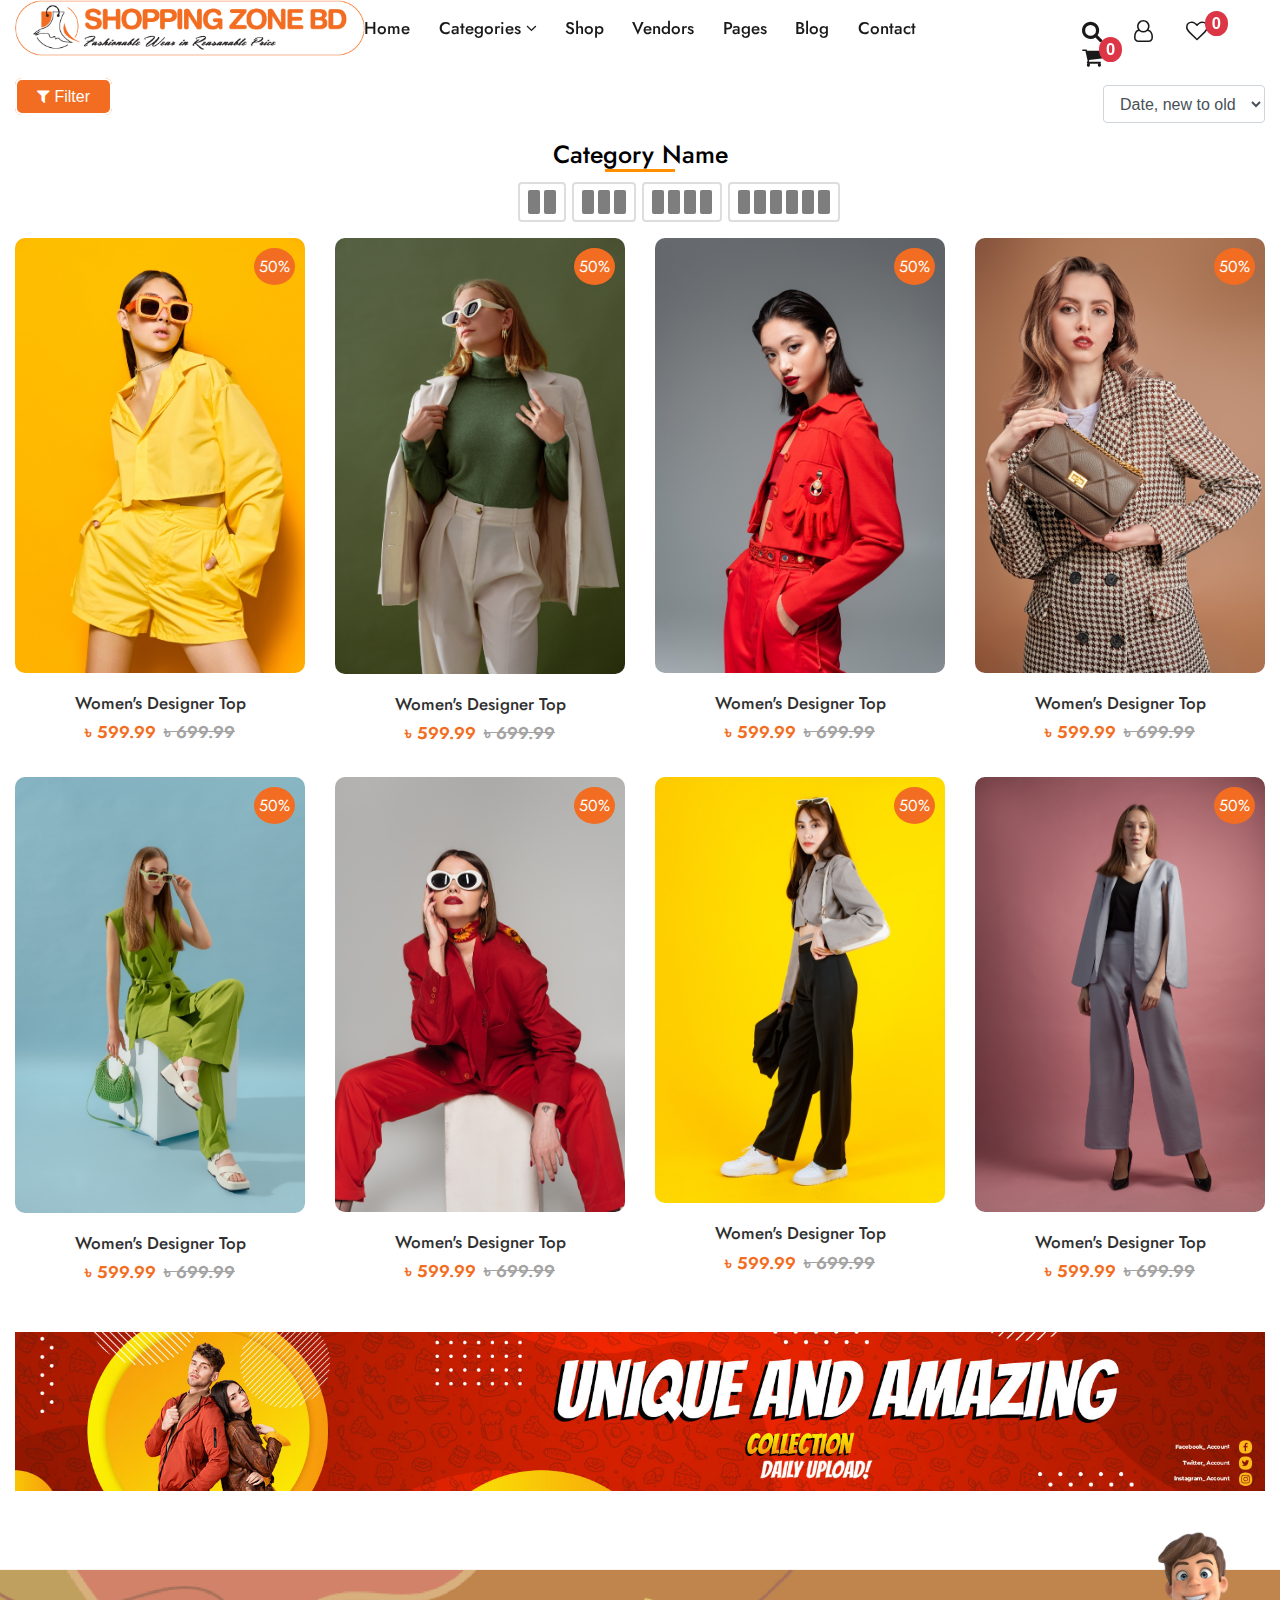
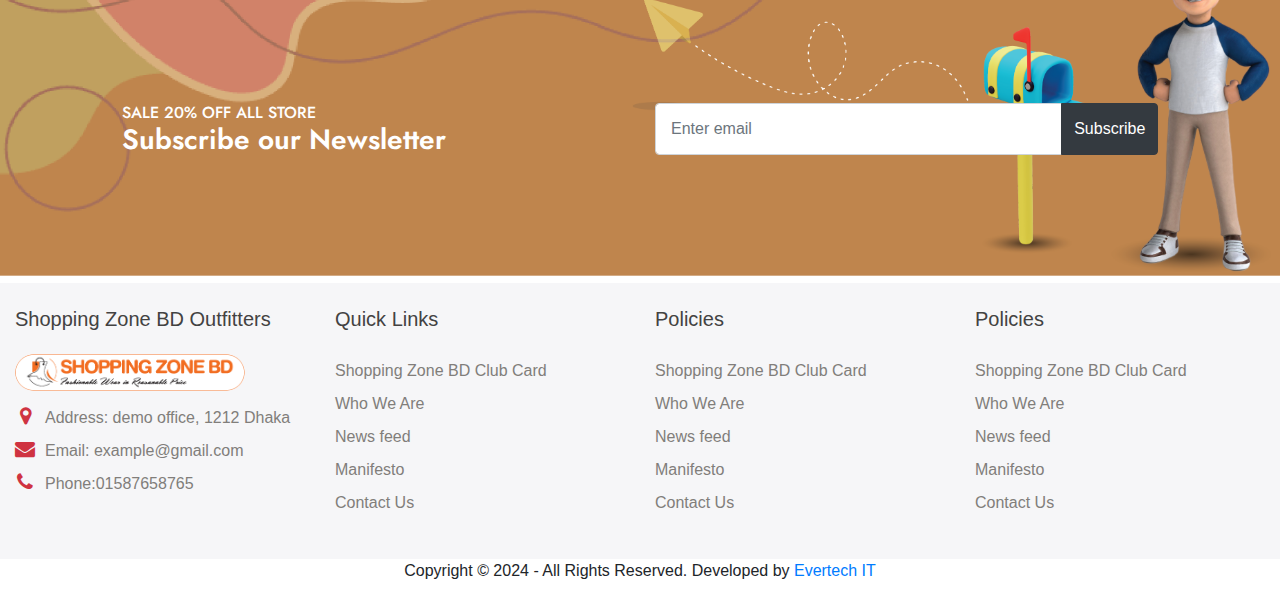
<file: category.html>
<html lang="en">

<head>
    <!-- Required meta tags -->
    <meta charset="utf-8">
    <meta name="viewport" content="width=device-width, initial-scale=1, shrink-to-fit=no">
    <title>Shopping Zone BD</title>
    <link rel="shortcut icon" href="assets/images/logo/favicon-32x32.png" type="image/x-icon">

    <!-- Font Awesome cdn link -->
    <link rel="stylesheet" href="assets/css/font-awesome.min.css" />
    <link rel="stylesheet" href="assets/css/animate.min.css" />
    <!-- Owl-carosul css cdn link -->
    <link rel="stylesheet" href="assets/css/owl.carousel.min.css" />

    <link rel="stylesheet" href="assets/css/owl.theme.default.min.css" />
    <!-- <link rel="stylesheet" href="{{ asset('defaults/toastr/toastr.min.css') }}"> -->
    <link rel="stylesheet" href="https://cdn.jsdelivr.net/npm/swiper@11/swiper-bundle.min.css" />
    <!-- Bootstrap css -->
    <link rel="stylesheet" href="assets/css/bootstrap_v4.min.css">
    <link rel="stylesheet" href="assets/css/simple-lightbox.min.css" />
    <link rel="stylesheet" href="assets/css/bs_customize.css">
    <link rel="stylesheet" href="assets/css/custome.css">
    <link rel="stylesheet" href="assets/css/responsive.css">
<style>
    .menu-area > ul > li > a {
    color: #1a1919;
}
.header-icon > a > .fa {
    color: #1a1919;
}
</style>

</head>

<body>
 
    <!-- Start Header & Navigation Section -->
    <header id="header">
        <div class="container">
            <div class="row">
                <div class="col-md-2">
                    <!-- <a class="navbar-brand" href="index.html">Shopping Zone BD</a> -->
                    <a href="index.html">
                        <img class="header-logo" src="assets/images/logo/main-logo.png" alt="">
                    </a>
                </div>
                <div class="col-md-8">
                    <nav class="navbar">
                   
                        <div class="menu-area">
                            <ul>
                                <li><a href="index.html">Home</a></li>
                
                                <li class="dd-btn1"><a href="#"> Categories <i class="fa fa-angle-down"></i></a>

                                    <div class="dropdown-menu1">
                                        <ul>
            
                                            <li class="dd-btn2"><a href="#"><i class="fa fa-long-arrow-right"></i> Hari Tools <i class="fa fa-angle-right float-right mt-1"></i></a>
            
                                                <div class="dropdown-menu2">
                                                    <ul class="w-nav-list level_3">
                                                        <li class="dd-btn3"><a href="#">Hair cutting<i class="fa fa-angle-right float-right mt-1"></i></a>
                                                            <div class="dropdown-menu3">
                                                                <ul class="w-nav-list level_3">
                                                                    <li><a href="#">Child manue</a></li>
                                                                </ul>
                                                            </div> 
                                                        </li>
                                                    </ul>
                                                </div>
                                            </li>
                                            <li class="dd-btn2"><a href="#"><i class="fa fa-long-arrow-right"></i> Face Makup <i class="fa fa-angle-right float-right mt-1"></i></a>
                                                <div class="dropdown-menu2">
                                                    <ul>
                                                        <li><a href="#">Makup one</a></li>
                                                        <li><a href="#">Makup two</a></li>
                                                    </ul>
                                                </div>
                                            </li>
                                            <li class="dd-btn2"><a href="#"><i class="fa fa-long-arrow-right"></i>Face & Body Care<i class="fa fa-angle-right float-right mt-1"></i></a>
                                            </li>
                                            <li class="dd-btn2"><a href="#"><i class="fa fa-long-arrow-right"></i>Lip Beauty<i class="fa fa-angle-right float-right mt-1"></i></a></li>
                                            <li class="dd-btn2"><a href="#"><i class="fa fa-long-arrow-right"></i>Hari Care<i class="fa fa-angle-right float-right mt-1"></i></a></li>
                                            <li class="dd-btn2"><a href="#"><i class="fa fa-long-arrow-right"></i>Clothing<i class="fa fa-angle-right float-right mt-1"></i></a></li>
                                            <li class="dd-btn2"><a href="#"><i class="fa fa-long-arrow-right"></i>Eye Makeup<i class="fa fa-angle-right float-right mt-1"></i></a></li>
                                            <li class="dd-btn2"><a href="#"><i class="fa fa-long-arrow-right"></i>Jewellery<i class="fa fa-angle-right float-right mt-1"></i></a></li>
                                            <li class="dd-btn2"><a href="#"><i class="fa fa-long-arrow-right"></i>Ladies Bag<i class="fa fa-angle-right float-right mt-1"></i></a></li>
                                            <li class="dd-btn2"><a href="#"><i class="fa fa-long-arrow-right"></i>Saree<i class="fa fa-angle-right float-right mt-1"></i></a></li>
                                            <li class="dd-btn2"><a href="#"><i class="fa fa-long-arrow-right"></i>Cosmetics<i class="fa fa-angle-right float-right mt-1"></i></a></li>
            
                                        </ul>
                                    </div>
            
                                </li>
                                <li><a href="#!">Shop</i></a>
                                </li>
                                <li><a href="#!">Vendors</i></a>
                                </li>
                                <li><a href="#!">Pages</i></a>
                                </li>
                                <li><a href="#!">Blog</i></a>
                                </li>
                                <li><a href="#!">Contact</i></a></li>
                            </ul>
                        </div>
              
                <i class="fa fa-bars menu-icon"></i>
            </nav>
                </div>
                <div class="col-md-2">
                    <div class="header-icon">
                        <a data-bs-toggle="offcanvas" href="#searchOffcanvas" role="button" aria-controls="searchOffcanvas"><i class="fa fa-search" aria-hidden="true"></i></a>
                        <a href="#"><i class="fa fa-user-o" aria-hidden="true"></i></a>

                        <a href=""><i class="fa fa-heart-o" aria-hidden="true"></i><span class="badge badge-danger">0</span></a>

                        <a data-bs-toggle="offcanvas" href="#shoppingCartOffcanvas" role="button" aria-controls="shoppingCartOffcanvas"><i class="fa fa-shopping-cart" aria-hidden="true"></i><span class="badge badge-danger">0</span></a>
                    </div>
                </div>
            </div>
        </div>
    </header>
    <!--end header-->
    <!--start mobile menu-->
    <div class="mobile-menu">
        <div class="mm-logo" style="background: #fff; padding: 11px 18px;">
            <a href="index.html">
                <img style="width:220px;" src="assets/images/logo/main-logo.png" alt="">
            </a>
            <div class="mm-cross-icon">
                <i class="fa fa-times mm-ci"></i>
            </div>
        </div>
        <div class="mm-menu">
            <div class="accordion" id="accordionExample">
                <div class="menu-box">
                    <div class="menu-link">
                        <a href="index.html"><i class="fa fa-ptab3 mr-2"></i> Home</a>
                    </div>
                </div>
                <div class="menu-box">
                    <div class="menu-link" id="headingOne">
                        <a class="mmenu-btn menu-link-active" type="button" data-toggle="collapse" data-target="#collapseOne" aria-expanded="true">Categories<i class="fa fa-plus"></i></a>
                    </div>
                    <div id="collapseOne" class="menu-body collapse" aria-labelledby="headingOne" data-parent="#accordionExample">
                        <div class="card-body">
                            <ul>
                                <li class="mega-dd-btn-2">
                                    <a data-toggle="collapse" href="#category1" role="button" aria-expanded="false" aria-controls="category1" class="collapsed">Face & Body Care <i class="fa fa-angle-down float-right mt-1"></i></a>
                                    <div class="collapse" id="category1">
                                        <div class="card card-body scroll-div-dist">
                                            <ul class="mega-item">
                                                <li class="mega-dd-btn-2">
                                                    <a data-toggle="collapse" href="#subCategory1" role="button" aria-expanded="false" aria-controls="subCategory1" class="collapsed">Face & Body Care <i class="fa fa-angle-down float-right mt-1"></i></a>
                                                    <div class="collapse" id="subCategory1">
                                                        <div class="card card-body scroll-div-dist">
                                                            <ul class="mega-item">
                                                                <li><a href="#">Face Makeup</a> 
                                                                </li>
                                                            </ul>
                                                        </div>
                                                    </div>
                                                </li>
                                            </ul>
                                        </div>
                                    </div>
                                </li>
    
                                <li class="mega-dd-btn-2">
                                    <a data-toggle="collapse" href="#subCategory2" role="button" aria-expanded="false" aria-controls="subCategory2" class="collapsed">Hari Tools<i class="fa fa-angle-down float-right mt-1"></i></a>
                                    <div class="collapse" id="subCategory2">
                                        <div class="card card-body scroll-div-dist">
                                            <ul class="mega-item">
                                                <li><a href="#">Hari catting</a></li>
                                            </ul>
                                        </div>
                                    </div>
                                </li>
                               
                                <li><a href="#"><i class="fa fa-long-arrow-right"></i>Lip Beauty<i class="fa fa-angle-right float-right mt-1"></i></a></li>
                                <li><a href="#"><i class="fa fa-long-arrow-right"></i>Hari Care<i class="fa fa-angle-right float-right mt-1"></i></a></li>
                                <li><a href="#"><i class="fa fa-long-arrow-right"></i>Clothing<i class="fa fa-angle-right float-right mt-1"></i></a></li>
                                <li><a href="#"><i class="fa fa-long-arrow-right"></i>Eye Makeup<i class="fa fa-angle-right float-right mt-1"></i></a></li>
                                <li><a href="#"><i class="fa fa-long-arrow-right"></i>Jewellery<i class="fa fa-angle-right float-right mt-1"></i></a></li>
                                <li><a href="#"><i class="fa fa-long-arrow-right"></i>Ladies Bag<i class="fa fa-angle-right float-right mt-1"></i></a></li>
                                <li><a href="#"><i class="fa fa-long-arrow-right"></i>Saree<i class="fa fa-angle-right float-right mt-1"></i></a></li>
                                <li><a href="#"><i class="fa fa-long-arrow-right"></i>Cosmetics<i class="fa fa-angle-right float-right mt-1"></i></a></li>
                            </ul>
                        </div>
                    </div>
                </div>
                <div class="menu-box">
                    <div class="menu-link">
                        <a href="#"><i class="fa fa-ptab3 mr-2"></i> Shop</a>
                    </div>
                </div>
               
                <div class="menu-box">
                    <div class="menu-link" id="headingFive">
                        <a class="mmenu-btn" type="button" data-toggle="collapse"
                            data-target="#collapseFive">Vendor<i class="fa fa-plus"></i></a>
                    </div>
                    <div id="collapseFive" class="collapse menu-body" aria-labelledby="headingFive"
                        data-parent="#accordionExample">
                        <div class="card-body">
                            <ul>
                                <li><a href="#"><i class="fa fa-long-arrow-right"></i>Login</a></li>
                                <li><a href="#"><i class="fa fa-long-arrow-right"></i>Register </a></li>
                            </ul>
                        </div>
                    </div>
                </div>
            </div>
        </div>
    </div>
    <!--end mobile menu-->
    <!------Search canva-->
    <div class="offcanvas offcanvas-end" tabindex="-1" id="searchOffcanvas" aria-labelledby="offcanvasExampleLabel">
        <div class="offcanvas-header">
          <h5 class="offcanvas-title" id="offcanvasExampleLabel">SEARCH OUR SITE</h5>
          <i class="fa fa-close offcanvasClose" data-bs-dismiss="offcanvas" aria-label="Close"></i>
        </div>
        <div class="offcanvas-body">
            <div class="row">
                <div class="col-md-12 mb-3">
                    <div class="form-group">
                        <label>Select Category</label>
                        <select class="form-control" name="category">
                            <option>Select</option>
                            <option>Category 1</option>
                            <option>Category 1</option>
                            <option>Category 1</option>
                            <option>Category 1</option>
                        </select>
                    </div>
                </div>
                <div class="col-md-12">
                        <div class="input-group mb-3">
                            <input type="text" class="form-control" placeholder="Search your product" aria-label="Recipient's username" aria-describedby="basic-addon2">
                            <div class="input-group-append">
                              <button type="submit" class="btn btn-primary"><i class="fa fa-search"></i></button>
                            </div>
                          </div>
                </div>
            </div>
            <div class="row">
                <div class="col">
                    <div class="offcanva-search-title">
                        <h4>Search Results:</h4>
                    </div>
                </div>
            </div>
        </div>
      </div>
    <!------End Search canva-->
    <!------shopping cart canva-->
    <div class="offcanvas offcanvas-end" tabindex="-1" id="shoppingCartOffcanvas" aria-labelledby="offcanvaShoppingCard">
        <div class="offcanvas-header">
          <h5 class="offcanvas-title" id="offcanvaShoppingCard">SHOPPING CART</h5>
          <i class="fa fa-close offcanvasClose" data-bs-dismiss="offcanvas" aria-label="Close"></i>
        </div>
        <div class="offcanvas-body">
            <div class="row">
                <div class="col">
                    <div class="offcanva-search-title">
                        <div class="empty-cart-box">
                            <i class="fa fa-shopping-bag"></i>
                            <h4>Your cart is empty.</h4>
                            <a href="#" class="btn btn-dark">Return to shop</a>
                        </div>
                       
                    </div>
                </div>
            </div>
        </div>
      </div>
    <!------End shopping cart canva-->
    <!------Start Product section----->
    <section class="py-3">
        <div class="container">
            <div class="d-flex justify-content-between mb-3">
                <div class="filter-box">
                    <a data-bs-toggle="offcanvas" href="#productFilter" role="button" aria-controls="productFilter"><i class="fa fa-filter"></i> Filter</a>
                      <!------shopping cart canva-->
                    <div class="offcanvas offcanvas-start" tabindex="-1" id="productFilter" aria-labelledby="offcanvaProductFilterCard">
                        <div class="offcanvas-header">
                        <h5 class="offcanvas-title" id="offcanvaProductFilterCard">FILTER</h5>
                        <i class="fa fa-close offcanvasClose" data-bs-dismiss="offcanvas" aria-label="Close"></i>
                        </div>
                        <div class="offcanvas-body">
                            <div class="row">
                                <div class="col-12 mb-3">
                                    <div class="wrapper">
                                        <div class="price-input">
                                          <div class="field">
                                            <span>Min</span>
                                            <input type="number" class="input-min" value="2500">
                                          </div>
                                          <div class="separator">-</div>
                                          <div class="field">
                                            <span>Max</span>
                                            <input type="number" class="input-max" value="7500">
                                          </div>
                                        </div>
                                        <div class="slider">
                                          <div class="progress"></div>
                                        </div>
                                        <div class="range-input">
                                          <input type="range" class="range-min" min="0" max="10000" value="2500" step="100">
                                          <input type="range" class="range-max" min="0" max="10000" value="7500" step="100">
                                        </div>
                                      </div> 
                                </div>
                                <div class="col-md-6 mb-3 mx-auto">
                                    <a href="#" class="w-100 common-btn">Search</a>
                                </div>
                            </div>
                        </div>
                    </div>
    <!------End shopping cart canva-->
                </div>
                
                <div class="select-box">
                    <select class="form-control" name="filter">
                        <option>Date, new to old</option>
                        <option>Date, new to old</option>
                        <option>Date, new to old</option>
                        <option>Date, new to old</option>
                    </select>
                </div>
            </div>

            <div class="row mb-3">
                <div class="col text-center">
                    <div class="section-heading-title">
                        <h3>Category Name</h3>
                        <div class="heading-border"></div>
                    </div>
                    <div class="grid-controls">
                        <button class="grid-btn" data-columns="6" data-category="category1">
                            <div class="grid-icon"></div>
                            <div class="grid-icon"></div>
                        </button>
                        <button class="grid-btn" data-columns="4" data-category="category1">
                            <div class="grid-icon"></div>
                            <div class="grid-icon"></div>
                            <div class="grid-icon"></div>
                        </button>
                        <button class="grid-btn" data-columns="3" data-category="category1">
                            <div class="grid-icon"></div>
                            <div class="grid-icon"></div>
                            <div class="grid-icon"></div>
                            <div class="grid-icon"></div>
                        </button>
                        <button class="grid-btn" data-columns="2" data-category="category1">
                            <div class="grid-icon"></div>
                            <div class="grid-icon"></div>
                            <div class="grid-icon"></div>
                            <div class="grid-icon"></div>
                            <div class="grid-icon"></div>
                            <div class="grid-icon"></div>
                        </button>
                    </div>
                    <div class="grid-controls mobile-grid-controls">
                        <button class="grid-btn grid-btn-mobile" data-columns="12" data-category="category1">
                            <div class="grid-icon"></div>
                        </button>
                        <button class="grid-btn grid-btn-mobile" data-columns="6" data-category="category1">
                            <div class="grid-icon"></div>
                            <div class="grid-icon"></div>
                        </button>
                    </div>
                </div>
            </div>
            <div class="row product-grid">
                <!-- Your product columns go here -->
                <div class="col-md-3 col-sm-6 product-column" data-category="category1">
                    <div class="product-box">
                        <div class="product-image2">
                            <div class="discount-box float-end">
                                <span>50%</span>
                            </div>
                            <a href="product_description.html">
                                <img class="pic-1" src="assets/images/product-img/1.jpg">
                                <img class="pic-2" src="assets/images/product-img/img2.jpg">
                            </a>
                            <ul class="social">
                                <li><a href="product_description.html" data-tip="Quick View"><i class="fa fa-eye"></i></a></li>
                                <li><a href="#" data-tip="Add to Cart"><i class="fa fa-shopping-cart"></i></a></li>
                            </ul>
                            <a class="add-to-cart" href="">Buy Now</a>
                        </div>
                        <div class="product-content">
                            <h3 class="title"><a href="product_description.html">Women's Designer Top</a></h3>
                           <div class="price d-flex justify-content-center align-content-center">
                            <span class="mr-2">৳ 599.99</span>
                            <del>৳ 699.99</del>
                           </div>
                        </div>
                    </div>
                </div>
                <div class="col-md-3 col-sm-6 product-column" data-category="category1">
                    <div class="product-box">
                        <div class="product-image2">
                            <div class="discount-box float-end">
                                <span>50%</span>
                            </div>
                            <a href="product_description.html">
                                <img class="pic-1" src="assets/images/product-img/2.jpg">
                                <img class="pic-2" src="assets/images/product-img/img2.jpg">
                            </a>
                            <ul class="social">
                                <li><a href="product_description.html" data-tip="Quick View"><i class="fa fa-eye"></i></a></li>
                                <li><a href="#" data-tip="Add to Cart"><i class="fa fa-shopping-cart"></i></a></li>
                            </ul>
                            <a class="add-to-cart" href="">Buy Now</a>
                        </div>
                        <div class="product-content">
                            <h3 class="title"><a href="product_description.html">Women's Designer Top</a></h3>
                           <div class="price d-flex justify-content-center align-content-center">
                            <span class="mr-2">৳ 599.99</span>
                            <del>৳ 699.99</del>
                           </div>
                        </div>
                    </div>
                </div>
                <div class="col-md-3 col-sm-6 product-column" data-category="category1">
                    <div class="product-box">
                        <div class="product-image2">
                            <div class="discount-box float-end">
                                <span>50%</span>
                            </div>
                            <a href="product_description.html">
                                <img class="pic-1" src="assets/images/product-img/3.jpg">
                                <img class="pic-2" src="assets/images/product-img/img2.jpg">
                            </a>
                            <ul class="social">
                                <li><a href="product_description.html" data-tip="Quick View"><i class="fa fa-eye"></i></a></li>
                                <li><a href="#" data-tip="Add to Cart"><i class="fa fa-shopping-cart"></i></a></li>
                            </ul>
                            <a class="add-to-cart" href="">Buy Now</a>
                        </div>
                        <div class="product-content">
                            <h3 class="title"><a href="product_description.html">Women's Designer Top</a></h3>
                           <div class="price d-flex justify-content-center align-content-center">
                            <span class="mr-2">৳ 599.99</span>
                            <del>৳ 699.99</del>
                           </div>
                        </div>
                    </div>
                </div>
                <div class="col-md-3 col-sm-6 product-column" data-category="category1">
                    <div class="product-box">
                        <div class="product-image2">
                            <div class="discount-box float-end">
                                <span>50%</span>
                            </div>
                            <a href="product_description.html">
                                <img class="pic-1" src="assets/images/product-img/4.jpg">
                                <img class="pic-2" src="assets/images/product-img/img2.jpg">
                            </a>
                            <ul class="social">
                                <li><a href="product_description.html" data-tip="Quick View"><i class="fa fa-eye"></i></a></li>
                                <li><a href="#" data-tip="Add to Cart"><i class="fa fa-shopping-cart"></i></a></li>
                            </ul>
                            <a class="add-to-cart" href="">Buy Now</a>
                        </div>
                        <div class="product-content">
                            <h3 class="title"><a href="product_description.html">Women's Designer Top</a></h3>
                           <div class="price d-flex justify-content-center align-content-center">
                            <span class="mr-2">৳ 599.99</span>
                            <del>৳ 699.99</del>
                           </div>
                        </div>
                    </div>
                </div>
                <div class="col-md-3 col-sm-6 product-column" data-category="category1">
                    <div class="product-box">
                        <div class="product-image2">
                            <div class="discount-box float-end">
                                <span>50%</span>
                            </div>
                            <a href="product_description.html">
                                <img class="pic-1" src="assets/images/product-img/5.jpg">
                                <img class="pic-2" src="assets/images/product-img/img2.jpg">
                            </a>
                            <ul class="social">
                                <li><a href="product_description.html" data-tip="Quick View"><i class="fa fa-eye"></i></a></li>
                                <li><a href="#" data-tip="Add to Cart"><i class="fa fa-shopping-cart"></i></a></li>
                            </ul>
                            <a class="add-to-cart" href="">Buy Now</a>
                        </div>
                        <div class="product-content">
                            <h3 class="title"><a href="product_description.html">Women's Designer Top</a></h3>
                           <div class="price d-flex justify-content-center align-content-center">
                            <span class="mr-2">৳ 599.99</span>
                            <del>৳ 699.99</del>
                           </div>
                        </div>
                    </div>
                </div>
                <div class="col-md-3 col-sm-6 product-column" data-category="category1">
                    <div class="product-box">
                        <div class="product-image2">
                            <div class="discount-box float-end">
                                <span>50%</span>
                            </div>
                            <a href="product_description.html">
                                <img class="pic-1" src="assets/images/product-img/6.jpg">
                                <img class="pic-2" src="assets/images/product-img/img2.jpg">
                            </a>
                            <ul class="social">
                                <li><a href="product_description.html" data-tip="Quick View"><i class="fa fa-eye"></i></a></li>
                                <li><a href="#" data-tip="Add to Cart"><i class="fa fa-shopping-cart"></i></a></li>
                            </ul>
                            <a class="add-to-cart" href="">Buy Now</a>
                        </div>
                        <div class="product-content">
                            <h3 class="title"><a href="product_description.html">Women's Designer Top</a></h3>
                           <div class="price d-flex justify-content-center align-content-center">
                            <span class="mr-2">৳ 599.99</span>
                            <del>৳ 699.99</del>
                           </div>
                        </div>
                    </div>
                </div>
                <div class="col-md-3 col-sm-6 product-column" data-category="category1">
                    <div class="product-box">
                        <div class="product-image2">
                            <div class="discount-box float-end">
                                <span>50%</span>
                            </div>
                            <a href="product_description.html">
                                <img class="pic-1" src="assets/images/product-img/7.jpg">
                                <img class="pic-2" src="assets/images/product-img/img2.jpg">
                            </a>
                            <ul class="social">
                                <li><a href="product_description.html" data-tip="Quick View"><i class="fa fa-eye"></i></a></li>
                                <li><a href="#" data-tip="Add to Cart"><i class="fa fa-shopping-cart"></i></a></li>
                            </ul>
                            <a class="add-to-cart" href="">Buy Now</a>
                        </div>
                        <div class="product-content">
                            <h3 class="title"><a href="product_description.html">Women's Designer Top</a></h3>
                           <div class="price d-flex justify-content-center align-content-center">
                            <span class="mr-2">৳ 599.99</span>
                            <del>৳ 699.99</del>
                           </div>
                        </div>
                    </div>
                </div>
                <div class="col-md-3 col-sm-6 product-column" data-category="category1">
                    <div class="product-box">
                        <div class="product-image2">
                            <div class="discount-box float-end">
                                <span>50%</span>
                            </div>
                            <a href="product_description.html">
                                <img class="pic-1" src="assets/images/product-img/8.jpg">
                                <img class="pic-2" src="assets/images/product-img/img2.jpg">
                            </a>
                            <ul class="social">
                                <li><a href="product_description.html" data-tip="Quick View"><i class="fa fa-eye"></i></a></li>
                                <li><a href="#" data-tip="Add to Cart"><i class="fa fa-shopping-cart"></i></a></li>
                            </ul>
                            <a class="add-to-cart" href="">Buy Now</a>
                        </div>
                        <div class="product-content">
                            <h3 class="title"><a href="product_description.html">Women's Designer Top</a></h3>
                           <div class="price d-flex justify-content-center align-content-center">
                            <span class="mr-2">৳ 599.99</span>
                            <del>৳ 699.99</del>
                           </div>
                        </div>
                    </div>
                </div>
            </div>

            <div class="row my-3">
                <div class="col-md-12">
                    <div class="big-banner">
                        <img src="assets/images/product-banner/main-banner3.jpg" alt="">
                    </div>
                </div>
            </div>
        </div>
    </section>

    <!-- Start Newslater Section -->
     <section class="newslater-section">
        <div class="container">
            <div class="row">
                <div class="col-md-10 mx-auto">
                    <div class="row">
                        <div class="col-md-6">
                            <div class="newslater-text">
                                <h4>SALE 20% OFF ALL STORE</h4>
                                <h2>Subscribe our Newsletter</h2>
                            </div>
                        </div>
                        <div class="col-md-6">
                            <div class="newslater-input">
                                    <div class="input-group mb-3 w-100">
                                        <input type="text" class="form-control" placeholder="Enter email">
                                        <div class="input-group-append">
                                          <button type="submit" class="btn btn-dark" id="basic-addon2">Subscribe</button>
                                        </div>
                                    </div>
                            </div>
                        </div>
                    </div>
                </div>
            </div>
        </div>
     </section>
    <!-- Start  Footer Section -->
     <footer class="py-4">
        <div class="container">
            <div class="row">
                <div class="col-md-3">
                    <div class="footer-title">
                        <h3>Shopping Zone BD Outfitters</h3>
                        <img class="footer-logo" src="assets/images/logo/main-logo.png" alt="">
                        <ul>
                            <li><i class="fa fa-map-marker"></i><a href="#">Address: demo office, 1212 Dhaka</a></li>
                            <li><i class="fa fa-envelope"></i><a href="#">Email: example@gmail.com</a></li>
                            <li><i class="fa fa-phone"></i><a href="#">Phone:01587658765</a></li>
                        </ul>
                    </div>
                </div>
                <div class="col-md-3">
                    <div class="footer-title">
                        <h3>Quick Links</h3>
                        <ul>
                            <li><a href="#">Shopping Zone BD Club Card</a></li>
                            <li><a href="#">Who We Are</a></li>
                            <li><a href="#">News feed</a></li>
                            <li><a href="#">Manifesto</a></li>
                            <li><a href="#">Contact Us</a></li>
                        </ul>
                    </div>
                </div>
                <div class="col-md-3">
                    <div class="footer-title">
                        <h3>Policies</h3>
                        <ul>
                            <li><a href="#">Shopping Zone BD Club Card</a></li>
                            <li><a href="#">Who We Are</a></li>
                            <li><a href="#">News feed</a></li>
                            <li><a href="#">Manifesto</a></li>
                            <li><a href="#">Contact Us</a></li>
                        </ul>
                    </div>
                </div>
                <div class="col-md-3">
                    <div class="footer-title">
                        <h3>Policies</h3>
                        <ul>
                            <li><a href="#">Shopping Zone BD Club Card</a></li>
                            <li><a href="#">Who We Are</a></li>
                            <li><a href="#">News feed</a></li>
                            <li><a href="#">Manifesto</a></li>
                            <li><a href="#">Contact Us</a></li>
                        </ul>
                    </div>
                </div>
            </div>
        </div>
     </footer>
    <!-- Start  Copyright Section -->
    <section class="copyright-section">
        <div class="container">
            <div class="row">
                <div class="col-md-12">
                    <div class="copyright-text text-center">
                        <p>Copyright © 2024 - All Rights Reserved. Developed by <a
                            target="_blank" href="#">Evertech IT</a></p>
                    </div>
                </div>
            </div>
        </div>
    </section>
    <!-- End Copyright Section -->
    <!-- Optional JavaScript -->
    <!-- jQuery first, then Popper.js, then Bootstrap JS -->
    <script src="assets/js/jquery.min.js"></script>
    <script src="https://cdn.jsdelivr.net/npm/popper.js@1.12.9/dist/umd/popper.min.js"></script>
    <script src="assets/js/bootstrap_v4.min.js"></script>
    <script src="assets/js/bs_v5.js"></script>
    <!-- Owl-carosul js file cdn link -->
    <script src="assets/js/owl.carousel.min.js"></script>
    <script src="assets/js/owl-extra-code.js"></script>
    <script src="https://cdn.jsdelivr.net/npm/swiper@11/swiper-bundle.min.js"></script>
    <script src="assets/js/simple-lightbox.min.js"></script>
    <script src="assets/js/wow.min.js"></script>

    <script>
        $(document).ready(function() {
            /*mobile menu*/
            $('.menu-icon').on('click', function() {
                $('.mobile-menu').toggleClass('mobile-menu-active');
            });
            $('.mm-ci').on('click', function() {
                $('.mobile-menu').toggleClass('mobile-menu-active');
            });


        });
    </script>
    <script>
        $(document).ready(function() {
            // Add minus icon for collapse element which is open by default
            $(".collapse.show").each(function() {
                $(this).prev(".menu-link").find(".fa-minus").addClass("fa-minus").removeClass("fa-plus");
            });

            // Toggle plus minus icon on show hide of collapse element
            $(".collapse").on('show.bs.collapse', function() {
                $(this).prev(".menu-link").find(".fa-plus").removeClass("fa-plus").addClass("fa-minus");
            }).on('hide.bs.collapse', function() {
                $(this).prev(".menu-link").find(".fa-minus").removeClass("fa-minus").addClass("fa-plus");
            });
            /*mobile-menu-click*/
            $('.mmenu-btn').click(function() {
                $(this).toggleClass("menu-link-active");

            });
        });
    </script>
      <script>
        new WOW().init();
        </script>
        <script>
            //Grid view system on product
            $(document).ready(function() {
                $('.grid-btn').on('click', function() {
                    var columns = $(this).data('columns');
                    var category = $(this).data('category');
                    // console.log(columns);
                    $('.product-column[data-category="' + category + '"]')
                        .removeClass('col-md-2 col-md-3 col-md-4 col-md-5 col-md-6')
                        .addClass('col-md-' + columns);

                    $('.grid-btn[data-category="' + category + '"]').removeClass('active');
                    $(this).addClass('active');
                });
            });
        </script>
        <script>
            //Grid view system on product in mobile responsive
            $(document).ready(function() {
                $('.grid-btn-mobile').on('click', function() {
                    var columns = $(this).data('columns');
                    var category = $(this).data('category');
                    // console.log(columns);
                    $('.product-column[data-category="' + category + '"]')
                        .removeClass('col-md-2 col-md-3 col-md-4 col-md-5 col-md-6 col-sm-12 col-sm-6')
                        .addClass('col-sm-' + columns);

                    $('.grid-btn-mobile[data-category="' + category + '"]').removeClass('active');
                    $(this).addClass('active');
                });
            });
        </script>
        <script>
            //When scroll on window
            window.addEventListener('scroll', function() {
    const header = document.getElementById('header');
    if (window.scrollY > 50) {
        header.classList.add('scrolled');
    } else {
        header.classList.remove('scrolled');
    }
});
        </script>
        <script>
            // Product price filter input in min and max
            const rangeInput = document.querySelectorAll(".range-input input"),
  priceInput = document.querySelectorAll(".price-input input"),
  range = document.querySelector(".slider .progress");
let priceGap = 1000;

priceInput.forEach((input) => {
  input.addEventListener("input", (e) => {
    let minPrice = parseInt(priceInput[0].value),
      maxPrice = parseInt(priceInput[1].value);

    if (maxPrice - minPrice >= priceGap && maxPrice <= rangeInput[1].max) {
      if (e.target.className === "input-min") {
        rangeInput[0].value = minPrice;
        range.style.left = (minPrice / rangeInput[0].max) * 100 + "%";
      } else {
        rangeInput[1].value = maxPrice;
        range.style.right = 100 - (maxPrice / rangeInput[1].max) * 100 + "%";
      }
    }
  });
});

rangeInput.forEach((input) => {
  input.addEventListener("input", (e) => {
    let minVal = parseInt(rangeInput[0].value),
      maxVal = parseInt(rangeInput[1].value);

    if (maxVal - minVal < priceGap) {
      if (e.target.className === "range-min") {
        rangeInput[0].value = maxVal - priceGap;
      } else {
        rangeInput[1].value = minVal + priceGap;
      }
    } else {
      priceInput[0].value = minVal;
      priceInput[1].value = maxVal;
      range.style.left = (minVal / rangeInput[0].max) * 100 + "%";
      range.style.right = 100 - (maxVal / rangeInput[1].max) * 100 + "%";
    }
  });
});
        </script>
        
</body>

</html>
</file>
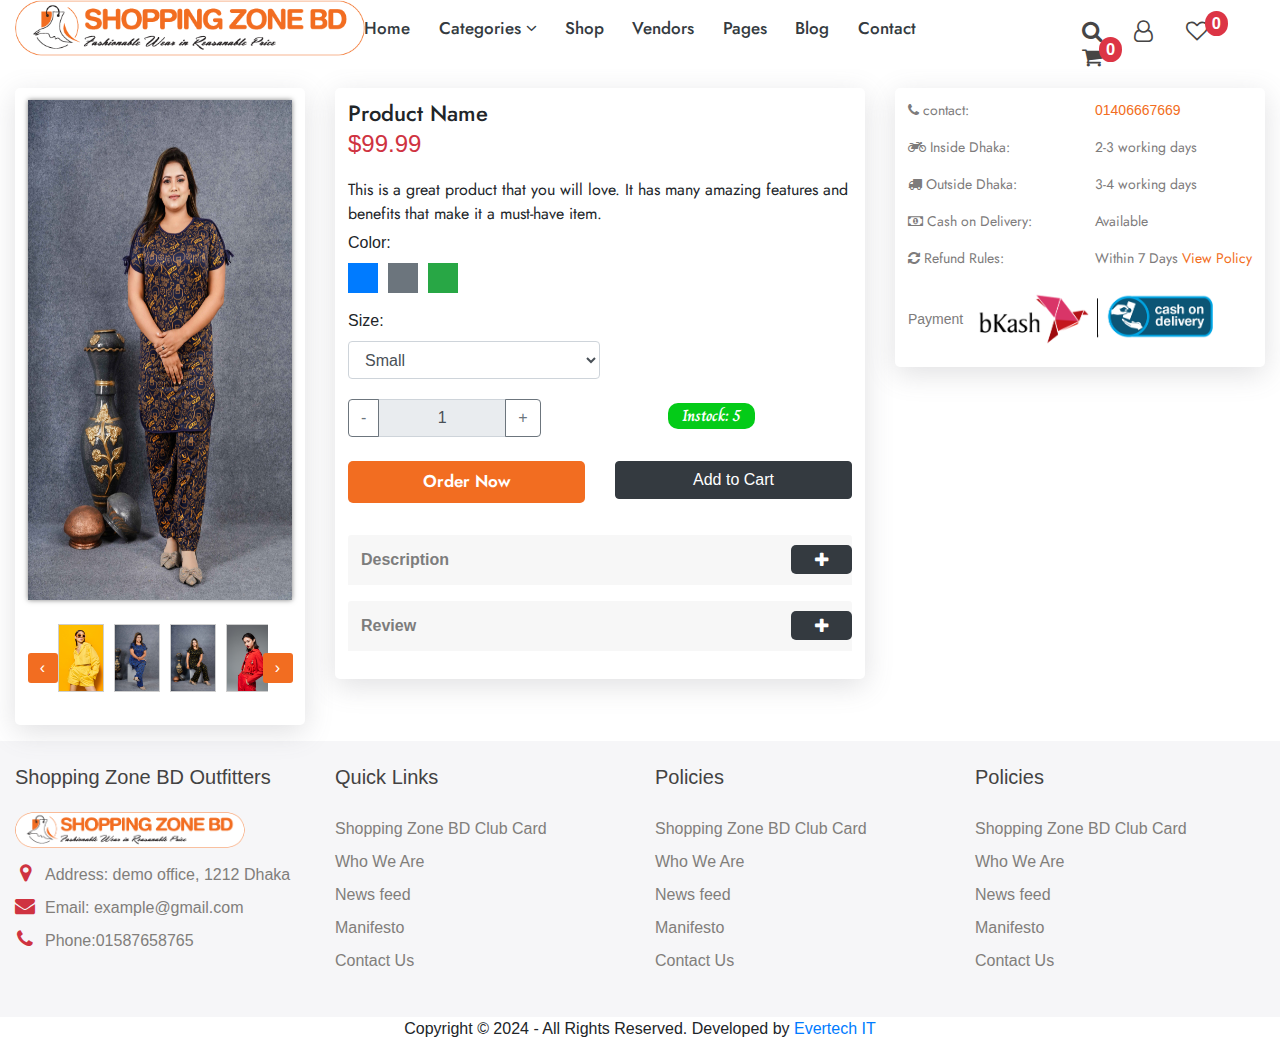
<file: product_description.html>
<html lang="en">

<head>
    <!-- Required meta tags -->
    <meta charset="utf-8">
    <meta name="viewport" content="width=device-width, initial-scale=1, shrink-to-fit=no">
    <title>Ecommerce</title>
    <link rel="shortcut icon" href="assets/images/logo/favicon-32x32.png" type="image/x-icon">
    <link rel="stylesheet" href="assets/css/xzoom.min.css" />

    <!-- Font Awesome cdn link -->
    <link rel="stylesheet" href="assets/css/font-awesome.min.css" />
    <!-- Owl-carosul css cdn link -->
    <link rel="stylesheet" href="assets/css/owl.carousel.min.css" />

    <link rel="stylesheet" href="assets/css/owl.theme.default.min.css" />
    <!-- <link rel="stylesheet" href="{{ asset('defaults/toastr/toastr.min.css') }}"> -->

    <!-- Bootstrap css -->
    <link rel="stylesheet" href="assets/css/bootstrap_v4.min.css">
    <link rel="stylesheet" href="assets/css/simple-lightbox.min.css" />
    <link rel="stylesheet" href="assets/css/bs_customize.css">
    <link rel="stylesheet" href="assets/css/custome.css">
    <link rel="stylesheet" href="assets/css/responsive.css">
<style>
.owl-carousel .owl-dots.disabled, .owl-carousel .owl-nav.disabled {
    display: block;
}
.owl-carousel .owl-nav button.owl-prev,
.owl-carousel .owl-nav button.owl-next {
    position: absolute;
    top: 50%;
    transform: translateY(-50%);
    background-color: #fff; /* Customize as needed */
    border: none;
    padding: 10px; /* Customize as needed */
    cursor: pointer;
    z-index: 1000; /* Ensure buttons are above other content */
}

.owl-carousel .owl-nav button.owl-prev {
    left: -30px;
    background: #f26d21;
    width: 30px;
    height: 30px;
    color: #fff;
}

.owl-carousel .owl-nav button.owl-next {
    right: -30px;
    background: #f26d21;
    width: 30px;
    height: 30px;
    color: #fff;
}

    .card-header {
    padding: 6px 0px;
    margin-bottom: 0;
    background-color: rgba(0,0,0,.03);
    border-bottom: 0px solid rgba(0,0,0,.125);
}
.card {
    border: 0px solid rgba(0,0,0,.125);
}
.card-header {
  cursor: pointer;
}

.toggle-icon {
  cursor: pointer;
  background: #343a40;
  padding: 6px 24px;
  border-radius: 5px;
  color: #fff;
  font-size: 17px;
  font-weight: 800;
}

.btn-link {
  text-decoration: none;
  font-weight: bold;
  color: #7d7d7d;
}

.btn-link:hover {
  text-decoration: none;
  color: #7d7d7d;
}
header {
  position: fixed;
  width: 100%;
  top: 0;
  left: 0;
  z-index: 9999;
  border-bottom: 1px solid hsla(0,0%,100%,.14);
  background:#fff;
  transition: 0.5s;
}
.menu-area > ul > li > a {
  text-decoration: none;
  color: #343a40;
}
.menu-icon {
    color: #504f4f;
}
.header-icon > a > .fa {
    color: #464545;
}
.js-image-zoom__zoomed-image{
    z-index: 9999;
}
.js-image-zoom__zoomed-area{
    width: 80.244px !important;
    height: 80.3375px !important;
}
.main-image > img{
    width: 100% !important;
    height: 500px !important;
}
</style>

</head>
<body>
 
    <!-- Start Header & Navigation Section -->
    <header id="header">
        <div class="container">
            <div class="row">
                <div class="col-md-2">
                    <!-- <a class="navbar-brand" href="index.html">Shopping Zone BD</a> -->
                    <a href="index.html">
                        <img class="header-logo" src="assets/images/logo/main-logo.png" alt="">
                    </a>
                </div>
                <div class="col-md-8">
                    <nav class="navbar">
                        <div class="menu-area">
                            <ul>
                                <li><a href="index.html">Home</a></li>
                
                                <li class="dd-btn1"><a href="#"> Categories <i class="fa fa-angle-down"></i></a>

                                    <div class="dropdown-menu1">
                                        <ul>
            
                                            <li class="dd-btn2"><a href="category.html"><i class="fa fa-long-arrow-right"></i> Hari Tools <i class="fa fa-angle-right float-right mt-1"></i></a>
            
                                                <div class="dropdown-menu2">
                                                    <ul class="w-nav-list level_3">
                                                        <li class="dd-btn3"><a href="#">Hair cutting<i class="fa fa-angle-right float-right mt-1"></i></a>
                                                            <div class="dropdown-menu3">
                                                                <ul class="w-nav-list level_3">
                                                                    <li><a href="#">Child manue</a></li>
                                                                </ul>
                                                            </div> 
                                                        </li>
                                                    </ul>
                                                </div>
                                            </li>
                                            <li class="dd-btn2"><a href="#"><i class="fa fa-long-arrow-right"></i> Face Makup <i class="fa fa-angle-right float-right mt-1"></i></a>
                                                <div class="dropdown-menu2">
                                                    <ul>
                                                        <li><a href="#">Makup one</a></li>
                                                        <li><a href="#">Makup two</a></li>
                                                    </ul>
                                                </div>
                                            </li>
                                            <li class="dd-btn2"><a href="#"><i class="fa fa-long-arrow-right"></i>Face & Body Care<i class="fa fa-angle-right float-right mt-1"></i></a>
                                            </li>
                                            <li class="dd-btn2"><a href="#"><i class="fa fa-long-arrow-right"></i>Lip Beauty<i class="fa fa-angle-right float-right mt-1"></i></a></li>
                                            <li class="dd-btn2"><a href="#"><i class="fa fa-long-arrow-right"></i>Hari Care<i class="fa fa-angle-right float-right mt-1"></i></a></li>
                                            <li class="dd-btn2"><a href="#"><i class="fa fa-long-arrow-right"></i>Clothing<i class="fa fa-angle-right float-right mt-1"></i></a></li>
                                            <li class="dd-btn2"><a href="#"><i class="fa fa-long-arrow-right"></i>Eye Makeup<i class="fa fa-angle-right float-right mt-1"></i></a></li>
                                            <li class="dd-btn2"><a href="#"><i class="fa fa-long-arrow-right"></i>Jewellery<i class="fa fa-angle-right float-right mt-1"></i></a></li>
                                            <li class="dd-btn2"><a href="#"><i class="fa fa-long-arrow-right"></i>Ladies Bag<i class="fa fa-angle-right float-right mt-1"></i></a></li>
                                            <li class="dd-btn2"><a href="#"><i class="fa fa-long-arrow-right"></i>Saree<i class="fa fa-angle-right float-right mt-1"></i></a></li>
                                            <li class="dd-btn2"><a href="#"><i class="fa fa-long-arrow-right"></i>Cosmetics<i class="fa fa-angle-right float-right mt-1"></i></a></li>
            
                                        </ul>
                                    </div>
            
                                </li>
                                <li><a href="#!">Shop</i></a>
                                </li>
                                <li><a href="#!">Vendors</i></a>
                                </li>
                                <li><a href="#!">Pages</i></a>
                                </li>
                                <li><a href="#!">Blog</i></a>
                                </li>
                                <li><a href="#!">Contact</i></a></li>
                            </ul>
                        </div>
              
                <i class="fa fa-bars menu-icon"></i>
            </nav>
                </div>
                <div class="col-md-2">
                    <div class="header-icon">
                        <a data-bs-toggle="offcanvas" href="#searchOffcanvas" role="button" aria-controls="searchOffcanvas"><i class="fa fa-search" aria-hidden="true"></i></a>
                        <a href="#"><i class="fa fa-user-o" aria-hidden="true"></i></a>

                        <a href=""><i class="fa fa-heart-o" aria-hidden="true"></i><span class="badge badge-danger">0</span></a>

                        <a data-bs-toggle="offcanvas" href="#shoppingCartOffcanvas" role="button" aria-controls="shoppingCartOffcanvas"><i class="fa fa-shopping-cart" aria-hidden="true"></i><span class="badge badge-danger">0</span></a>
                    </div>
                </div>
            </div>
        </div>
    </header>
    <!--end header-->
    <!--start mobile menu-->
    <div class="mobile-menu">
        <div class="mm-logo" style="background: #fff; padding: 11px 18px;">
            <a href="index.html">
                <img style="width:220px;" src="assets/images/logo/main-logo.png" alt="">
            </a>
            <div class="mm-cross-icon">
                <i class="fa fa-times mm-ci"></i>
            </div>
        </div>
        <div class="mm-menu">
            <div class="accordion" id="accordionExample">
                <div class="menu-box">
                    <div class="menu-link">
                        <a href="index.html"><i class="fa fa-ptab3 mr-2"></i> Home</a>
                    </div>
                </div>
                <div class="menu-box">
                    <div class="menu-link" id="headingOne">
                        <a class="mmenu-btn menu-link-active" type="button" data-toggle="collapse" data-target="#collapseOne" aria-expanded="true">Categories<i class="fa fa-plus"></i></a>
                    </div>
                    <div id="collapseOne" class="menu-body collapse" aria-labelledby="headingOne" data-parent="#accordionExample">
                        <div class="card-body">
                            <ul>
                                <li class="mega-dd-btn-2">
                                    <a data-toggle="collapse" href="#category1" role="button" aria-expanded="false" aria-controls="category1" class="collapsed">Face & Body Care <i class="fa fa-angle-down float-right mt-1"></i></a>
                                    <div class="collapse" id="category1">
                                        <div class="card card-body scroll-div-dist">
                                            <ul class="mega-item">
                                                <li class="mega-dd-btn-2">
                                                    <a data-toggle="collapse" href="#subCategory1" role="button" aria-expanded="false" aria-controls="subCategory1" class="collapsed">Face & Body Care <i class="fa fa-angle-down float-right mt-1"></i></a>
                                                    <div class="collapse" id="subCategory1">
                                                        <div class="card card-body scroll-div-dist">
                                                            <ul class="mega-item">
                                                                <li><a href="#">Face Makeup</a> 
                                                                </li>
                                                            </ul>
                                                        </div>
                                                    </div>
                                                </li>
                                            </ul>
                                        </div>
                                    </div>
                                </li>
    
                                <li class="mega-dd-btn-2">
                                    <a data-toggle="collapse" href="#subCategory2" role="button" aria-expanded="false" aria-controls="subCategory2" class="collapsed">Hari Tools<i class="fa fa-angle-down float-right mt-1"></i></a>
                                    <div class="collapse" id="subCategory2">
                                        <div class="card card-body scroll-div-dist">
                                            <ul class="mega-item">
                                                <li><a href="#">Hari catting</a></li>
                                            </ul>
                                        </div>
                                    </div>
                                </li>
                               
                                <li><a href="#"><i class="fa fa-long-arrow-right"></i>Lip Beauty<i class="fa fa-angle-right float-right mt-1"></i></a></li>
                                <li><a href="#"><i class="fa fa-long-arrow-right"></i>Hari Care<i class="fa fa-angle-right float-right mt-1"></i></a></li>
                                <li><a href="#"><i class="fa fa-long-arrow-right"></i>Clothing<i class="fa fa-angle-right float-right mt-1"></i></a></li>
                                <li><a href="#"><i class="fa fa-long-arrow-right"></i>Eye Makeup<i class="fa fa-angle-right float-right mt-1"></i></a></li>
                                <li><a href="#"><i class="fa fa-long-arrow-right"></i>Jewellery<i class="fa fa-angle-right float-right mt-1"></i></a></li>
                                <li><a href="#"><i class="fa fa-long-arrow-right"></i>Ladies Bag<i class="fa fa-angle-right float-right mt-1"></i></a></li>
                                <li><a href="#"><i class="fa fa-long-arrow-right"></i>Saree<i class="fa fa-angle-right float-right mt-1"></i></a></li>
                                <li><a href="#"><i class="fa fa-long-arrow-right"></i>Cosmetics<i class="fa fa-angle-right float-right mt-1"></i></a></li>
                            </ul>
                        </div>
                    </div>
                </div>
                <div class="menu-box">
                    <div class="menu-link">
                        <a href="#"><i class="fa fa-ptab3 mr-2"></i> Shop</a>
                    </div>
                </div>
               
                <div class="menu-box">
                    <div class="menu-link" id="headingFive">
                        <a class="mmenu-btn" type="button" data-toggle="collapse"
                            data-target="#collapseFive">Vendor<i class="fa fa-plus"></i></a>
                    </div>
                    <div id="collapseFive" class="collapse menu-body" aria-labelledby="headingFive"
                        data-parent="#accordionExample">
                        <div class="card-body">
                            <ul>
                                <li><a href="#"><i class="fa fa-long-arrow-right"></i>Login</a></li>
                                <li><a href="#"><i class="fa fa-long-arrow-right"></i>Register </a></li>
                            </ul>
                        </div>
                    </div>
                </div>
            </div>
        </div>
    </div>
    <!--end mobile menu-->
    <!------Search canva-->
    <div class="offcanvas offcanvas-end" tabindex="-1" id="searchOffcanvas" aria-labelledby="offcanvasExampleLabel">
        <div class="offcanvas-header">
          <h5 class="offcanvas-title" id="offcanvasExampleLabel">SEARCH OUR SITE</h5>
          <i class="fa fa-close offcanvasClose" data-bs-dismiss="offcanvas" aria-label="Close"></i>
        </div>
        <div class="offcanvas-body">
            <div class="row">
                <div class="col-md-12 mb-3">
                    <div class="form-group">
                        <label>Select Category</label>
                        <select class="form-control" name="category">
                            <option>Select</option>
                            <option>Category 1</option>
                            <option>Category 1</option>
                            <option>Category 1</option>
                            <option>Category 1</option>
                        </select>
                    </div>
                </div>
                <div class="col-md-12">
                        <div class="input-group mb-3">
                            <input type="text" class="form-control" placeholder="Search your product" aria-label="Recipient's username" aria-describedby="basic-addon2">
                            <div class="input-group-append">
                              <button type="submit" class="btn btn-primary"><i class="fa fa-search"></i></button>
                            </div>
                          </div>
                </div>
            </div>
            <div class="row">
                <div class="col">
                    <div class="offcanva-search-title">
                        <h4>Search Results:</h4>
                    </div>
                </div>
            </div>
        </div>
      </div>
    <!------End Search canva-->
    <!------shopping cart canva-->
    <div class="offcanvas offcanvas-end" tabindex="-1" id="shoppingCartOffcanvas" aria-labelledby="offcanvaShoppingCard">
        <div class="offcanvas-header">
          <h5 class="offcanvas-title" id="offcanvaShoppingCard">SHOPPING CART</h5>
          <i class="fa fa-close offcanvasClose" data-bs-dismiss="offcanvas" aria-label="Close"></i>
        </div>
        <div class="offcanvas-body">
            <div class="row">
                <div class="col">
                    <div class="offcanva-search-title">
                        <div class="empty-cart-box">
                            <i class="fa fa-shopping-bag"></i>
                            <h4>Your cart is empty.</h4>
                            <a href="#" class="btn btn-dark">Return to shop</a>
                        </div>
                       
                    </div>
                </div>
            </div>
        </div>
      </div>
    <!------End shopping cart canva-->
<section class="" style="margin-top: 88px;">
    <div class="container">
        <div class="row">
            <div class="col-md-3 mb-3">
               <div class="p-image">
                <div class="row mb-2">
                    <div class="col-md-12 mx-auto">
                        <div class="main-image mb-3" id="img-zoom">
                            <img id="main-image" src="assets/images/product-img/img1.jpg" xoriginal="assets/images/product-img/img1.jpg" class="img-fluid xzoom" alt="Product Image">
                        </div>
                    </div>
                   </div>
                   <div class="row">
                    <div class="col-md-10 mx-auto">
                        <div class="p-details-sub-img owl-carousel owl-theme">
                            <div class="item">
                                    <a href="assets/images/product-img/1.jpg">
                                        <img src="assets/images/product-img/1.jpg" class="xzoom-gallery" alt="product image">
                                    </a>
                            </div>
                            <div class="item">
                                    <a href="assets/images/product-img/img2.jpg">
                                        <img src="assets/images/product-img/img2.jpg" class="xzoom-gallery" alt="product image">
                                    </a>
                            </div>
                            <div class="item">
                                   <a href="assets/images/product-img/img3.jpg">
                                    <img src="assets/images/product-img/img3.jpg" class="xzoom-gallery" alt="product image">
                                   </a>
                            </div>
                            <div class="item">
                                    <a href="assets/images/product-img/3.jpg">
                                        <img src="assets/images/product-img/3.jpg" class="xzoom-gallery" alt="product image">
                                    </a>
                            </div>
                            <div class="item">
                                    <a href="assets/images/product-img/4.jpg">
                                        <img src="assets/images/product-img/4.jpg" class="xzoom-gallery" alt="product image">
                                    </a>
                            </div>
                            <div class="item">
                                    <a href="assets/images/product-img/5.jpg">
                                        <img src="assets/images/product-img/5.jpg" class="xzoom-gallery" alt="product image">
                                    </a>
                            </div>
                        </div>
                </div>
                   </div>
               </div>
            </div>
            <div class="col-md-9 mb-3">
                <div class="row">
                    <div class="col-md-7 mb-3">
                        <div class="p-details">
                            <h1 class="product-name">Product Name</h1>
                <p class="product-price">$99.99</p>
                <p class="product-description">This is a great product that you will love. It has many amazing features and benefits that make it a must-have item.</p>

                <div class="color-selection mb-3">
                    <label for="color">Color:</label>
                    <div class="d-flex">
                        <div class="color-box bg-primary"></div>
                        <div class="color-box bg-secondary"></div>
                        <div class="color-box bg-success"></div>
                    </div>
                </div>

                <div class="size-selection mb-3">
                    <label for="size">Size:</label>
                    <select id="size" class="form-control w-50">
                        <option>Small</option>
                        <option>Medium</option>
                        <option>Large</option>
                    </select>
                </div>

                <div class="row mb-3">
                    <div class="col-md-5 mb-2">
                        <div class="input-group mt-1">
                            <div class="input-group-prepend">
                                <button class="btn btn-outline-secondary" type="button" onclick="decrementValue()">-</button>
                            </div>
                            <input type="text" id="quantity" class="form-control text-center" value="1" readonly>
                            <div class="input-group-append">
                                <button class="btn btn-outline-secondary" type="button" onclick="incrementValue()">+</button>
                            </div>
                        </div>
                    </div>
                    <div class="col-md-7">
                        <div class="d-flex justify-content-center align-content-center mt-2">
                            <span class="instock">Instock: 5</span>
                        </div>
                    </div>
                </div>

                <div class="row mb-3">
                    <div class="col-md-6 mb-3">
                        <a href="#" class="w-100 common-btn">Order Now</a>
                    </div>
                    <div class="col-md-6">
                        <button class="btn btn-dark btn-block" onclick="addToCart()">Add to Cart</button>
                    </div>
                </div>
                <div class="row">
                    <div class="col-md-12 mb-3">
                            <div class="accordion mb-3" id="accordionExample">
                                <div class="card">
                                    <div class="card-header d-flex justify-content-between align-items-center" id="headingOne">
                                        <h5 class="mb-0">
                                            <button class="btn btn-link" type="button" data-toggle="collapse" data-target="#collapseOne" aria-expanded="true" aria-controls="collapseOne">
                                                Description
                                            </button>
                                        </h5>
                                        <span class="toggle-icon" data-toggle="collapse" data-target="#collapseOne" aria-expanded="true" aria-controls="collapseOne"><i class="fa fa-plus"></i></span>
                                    </div>
                    
                                    <div id="collapseOne" class="collapse" aria-labelledby="headingOne" data-parent="#accordionExample">
                                        <div class="card-body">
                                            Some placeholder content for the first accordion panel. This panel is shown by default, thanks to the <code>.show</code> class.
                                        </div>
                                    </div>
                                </div>
                            </div>
                            <div class="accordion" id="accordionExample">
                                <div class="card">
                                    <div class="card-header d-flex justify-content-between align-items-center" id="headingTow">
                                        <h5 class="mb-0">
                                            <button class="btn btn-link" type="button" data-toggle="collapse" data-target="#collapseTwo" aria-expanded="true" aria-controls="collapseTwo">
                                                Review
                                            </button>
                                        </h5>
                                        <span class="toggle-icon" data-toggle="collapse" data-target="#collapseTwo" aria-expanded="true" aria-controls="collapseTwo"><i class="fa fa-plus"></i></span>
                                    </div>
                    
                                    <div id="collapseTwo" class="collapse" aria-labelledby="headingTow" data-parent="#accordionExample">
                                        <div class="card-body">
                                           <p>There have been no reviews for this product yet.</p>
                                        </div>
                                    </div>
                                </div>
                            </div>
                    </div>
                </div>
                        </div>
                    </div>
                    <div class="col-md-5">
                        <div class="p-details-contact-section">
                            <div class="contact-box d-flex justify-content-between">
                                <div class="box1">
                                    <p><i class="fa fa-phone"></i> contact:</p>
                                    <p><i class="fa fa-motorcycle"></i> Inside Dhaka:</p>
                                    <p><i class="fa fa-truck"></i> Outside Dhaka:</p>
                                    <p><i class="fa fa-money"></i> Cash on Delivery:</p>
                                    <p><i class="fa fa-refresh"></i> Refund Rules:</p>
                                </div>
                                <div class="box1">
                                    <a href="#"><p>01406667669</p></a>
                                    <p>2-3 working days</p>
                                    <p>3-4 working days</p>
                                    <p>Available</p>
                                    <p>Within 7 Days<a href="#"> View Policy</a></p>
                                </div>
                            </div>
                            <div class="pay-method">
                                <span>Payment</span>
                                <img src="assets/images/payment/payment.png" alt="">
                            </div>
                        </div>
                    </div>
                </div>
                
            </div>
        </div>
    </div>

</section>

    <!-- Start  Footer Section -->
     <footer class="py-4">
        <div class="container">
            <div class="row">
                <div class="col-md-3">
                    <div class="footer-title">
                        <h3>Shopping Zone BD Outfitters</h3>
                        <img class="footer-logo" src="assets/images/logo/main-logo.png" alt="">
                        <ul>
                            <li><i class="fa fa-map-marker"></i><a href="#">Address: demo office, 1212 Dhaka</a></li>
                            <li><i class="fa fa-envelope"></i><a href="#">Email: example@gmail.com</a></li>
                            <li><i class="fa fa-phone"></i><a href="#">Phone:01587658765</a></li>
                        </ul>
                    </div>
                </div>
                <div class="col-md-3">
                    <div class="footer-title">
                        <h3>Quick Links</h3>
                        <ul>
                            <li><a href="#">Shopping Zone BD Club Card</a></li>
                            <li><a href="#">Who We Are</a></li>
                            <li><a href="#">News feed</a></li>
                            <li><a href="#">Manifesto</a></li>
                            <li><a href="#">Contact Us</a></li>
                        </ul>
                    </div>
                </div>
                <div class="col-md-3">
                    <div class="footer-title">
                        <h3>Policies</h3>
                        <ul>
                            <li><a href="#">Shopping Zone BD Club Card</a></li>
                            <li><a href="#">Who We Are</a></li>
                            <li><a href="#">News feed</a></li>
                            <li><a href="#">Manifesto</a></li>
                            <li><a href="#">Contact Us</a></li>
                        </ul>
                    </div>
                </div>
                <div class="col-md-3">
                    <div class="footer-title">
                        <h3>Policies</h3>
                        <ul>
                            <li><a href="#">Shopping Zone BD Club Card</a></li>
                            <li><a href="#">Who We Are</a></li>
                            <li><a href="#">News feed</a></li>
                            <li><a href="#">Manifesto</a></li>
                            <li><a href="#">Contact Us</a></li>
                        </ul>
                    </div>
                </div>
            </div>
        </div>
     </footer>
    <!-- Start  Copyright Section -->
    <section class="copyright-section">
        <div class="container">
            <div class="row">
                <div class="col-md-12">
                    <div class="copyright-text text-center">
                        <p>Copyright © 2024 - All Rights Reserved. Developed by <a
                            target="_blank" href="#">Evertech IT</a></p>
                    </div>
                </div>
            </div>
        </div>
    </section>
    <!-- End Copyright Section -->
    <!-- Optional JavaScript -->
    <!-- jQuery first, then Popper.js, then Bootstrap JS -->
    <script src="assets/js/jquery.min.js"></script>
    <script src="https://cdn.jsdelivr.net/npm/popper.js@1.12.9/dist/umd/popper.min.js"></script>
    <script src="assets/js/bootstrap_v4.min.js"></script>
    <script src="assets/js/bs_v5.js"></script>
    <!-- Owl-carosul js file cdn link -->
    <script src="assets/js/owl.carousel.min.js"></script>
    <script src="assets/js/owl-extra-code.js"></script>
    <script src="assets/js/simple-lightbox.min.js"></script>
    <script src="assets/js/xzoom.min.js"></script>
    <script src="assets/js/xzoom_setup.js"></script>
    <script>
        //image zoom on xzoom
        // $(".xzoom").xzoom({tint: '#333', Xoffset: 15});
    </script>
    
    <script>
        $(document).ready(function() {
            /*mobile menu*/
            $('.menu-icon').on('click', function() {
                $('.mobile-menu').toggleClass('mobile-menu-active');
            });
            $('.mm-ci').on('click', function() {
                $('.mobile-menu').toggleClass('mobile-menu-active');
            });
        });
    </script>
    <script>
        $(document).ready(function() {
            // Add minus icon for collapse element which is open by default
            $(".collapse.show").each(function() {
                $(this).prev(".menu-link").find(".fa-minus").addClass("fa-minus").removeClass("fa-plus");
            });

            // Toggle plus minus icon on show hide of collapse element
            $(".collapse").on('show.bs.collapse', function() {
                $(this).prev(".menu-link").find(".fa-plus").removeClass("fa-plus").addClass("fa-minus");
            }).on('hide.bs.collapse', function() {
                $(this).prev(".menu-link").find(".fa-minus").removeClass("fa-minus").addClass("fa-plus");
            });
            /*mobile-menu-click*/
            $('.mmenu-btn').click(function() {
                $(this).toggleClass("menu-link-active");

            });
        });
    </script>
    <script>
        function incrementValue() {
            const quantityInput = document.getElementById('quantity');
            let value = parseInt(quantityInput.value);
            quantityInput.value = value + 1;
        }

        function decrementValue() {
            const quantityInput = document.getElementById('quantity');
            let value = parseInt(quantityInput.value);
            if (value > 1) {
                quantityInput.value = value - 1;
            }
        }
        //Product description collapse
        $(document).ready(function () {
    $('.collapse').on('show.bs.collapse', function () {
        $(this).prev('.card-header').find('.toggle-icon').html('<i class="fa fa-minus"></i>');
    });

    $('.collapse').on('hide.bs.collapse', function () {
        $(this).prev('.card-header').find('.toggle-icon').html('<i class="fa fa-plus"></i>');
    });
});

    </script>
<script>
    //When scroll on window
    window.addEventListener('scroll', function() {
const header = document.getElementById('header');
if (window.scrollY > 50) {
header.classList.add('scrolled');
} else {
header.classList.remove('scrolled');
}
});
</script>
</body>

</html>
</file>
<file: assets/css/bs_customize.css>
.offcanvas{
    position:fixed;
    bottom:0;
    z-index:99999999;
    display:flex;
    flex-direction:column;
    max-width:100%;
    visibility:hidden;
    background-color:#fff;
    background-clip:padding-box;
    outline:0;
    transition:transform .3s ease-in-out
}
@media (prefers-reduced-motion:reduce){
    .offcanvas{
        transition:none
    }
}
.offcanvas-header{
    display:flex;
    align-items:center;
    justify-content:space-between;
    padding:1rem 1rem
}
.offcanvas-header .btn-close{
    padding:.5rem .5rem;
    margin-top:-.5rem;
    margin-right:-.5rem;
    margin-bottom:-.5rem
}
.offcanvas-title{
    margin-bottom:0;
    line-height:1.5
}
.offcanvas-body{
    flex-grow:1;
    padding:1rem 1rem;
    overflow-y:auto
}
.offcanvas-start{
    top:0;
    left:0;
    width:400px;
    border-right:1px solid rgba(0,0,0,.2);
    transform:translateX(-100%)
}
.offcanvas-end{
    top:0;
    right:0;
    width:400px;
    border-left:1px solid rgba(0,0,0,.2);
    transform:translateX(100%)
}
.offcanvas-top{
    top:0;
    right:0;
    left:0;
    height:30vh;
    max-height:100%;
    border-bottom:1px solid rgba(0,0,0,.2);
    transform:translateY(-100%)
}
.offcanvas-bottom{
    right:0;
    left:0;
    height:30vh;
    max-height:100%;
    border-top:1px solid rgba(0,0,0,.2);
    transform:translateY(100%)
}
.offcanvas.show{
    transform:none
}
</file>
<file: assets/css/custome.css>
/* @import url('https://fonts.googleapis.com/css2?family=Jost:ital,wght@0,100..900;1,100..900&display=swap');
@import url('https://fonts.googleapis.com/css2?family=Charm:wght@400;700&family=Jost:ital,wght@0,100..900;1,100..900&display=swap'); */
@import url('https://fonts.googleapis.com/css2?family=Charm:wght@400;700&family=Jost:ital,wght@0,100..900;1,100..900&family=Lato:ital,wght@0,100;0,300;0,400;0,700;0,900;1,100;1,300;1,400;1,700;1,900&display=swap');
* {
  margin: 0;
  padding: 0;
  box-sizing: border-box;
}

:root {
  --shadow: 0px 10px 13px -10px #ddd;

  --shadow-hover: 0px 10px 20px 0px #ddd;

  --border: 1px solid #f3f3f3;

  --animate: translate(0, -2%);

  --gradient-bg: linear-gradient(
    to right,
    rgba(255, 134, 23, 0.9),
    rgba(255, 135, 23, 0.9),
    rgba(255, 194, 37, 0.9)
  );
  --gradient-single: rgba(255, 134, 23, 0.9);
  --bg-color:#cf3341;
  --text-danger:#cf3341;
  --text-white:#fff;
  --text-black:#232323;
  --primary-color:#f26d21;
  --radius: 13px;
  --lato: "Lato", sans-serif;
  --Charm: "Charm", cursive;
  --jost: "Jost", sans-serif;
}
a:hover{text-decoration: none;}

.container {
  width: 100%;
  padding-right: 15px;
  padding-left: 15px;
  margin-right: auto;
  margin-left: auto;
}

@media (min-width: 576px) {
  .container {
    max-width: 540px;
  }
}

@media (min-width: 768px) {
  .container {
    max-width: 720px;
  }
}

@media (min-width: 992px) {
  .container {
    max-width: 960px;
  }
}

@media (min-width: 1200px) {
  .container {
    max-width: 1520px;
  }
}
/*-------------Start Header Section CSS-------------------*/

.navbar {
  padding: 0;
}
.navbar-brand {
  color: var(--text-white);
  font-size: 26px;
  font-weight: 800;
  font-family: var(--ef);
}
.header-logo {
  width: 350px;
  border-radius: 27px;
}
header {
  position: sticky;
  width: 100%;
  top: 0;
  left: 0;
  z-index: 9999;
  border-bottom: 1px solid hsla(0,0%,100%,.14);
  background:transparent;
  transition: 0.5s;
}
header.scrolled {
  background-color: white;
  z-index: 9999;
}
header.scrolled .navbar-brand{color: var(--text-black);}

.menu-area {
  margin: 0 auto;
}

.menu-area > ul {
  margin: 11px 0;
  padding: 0;
}

.menu-area > ul > li {
  list-style: none;
  display: inline-block;
  /* background: #2fbe04; */
  padding: 5px 7px;
  border-radius: 2px;
  margin: 0px 2px;
}

.dropdown-menu1 ul li a .fa {
  margin-right: 10px;
}

.menu-area > ul > li > a {
  text-decoration: none;
  color: var(--text-white);
  padding: 0px 7px;
  display: block;
  transition: 0.5s;
  font-family: var(--jost);
  font-size: 17px;
  font-weight: 500;
}
header.scrolled .menu-area a {
  color: var(--text-black);
}

.menu-active {
  color: brown !important;
}

.dropdown-menu1 {
  position: absolute;
  background: #fff;
  width: 250px;
  opacity: 0;
  visibility: hidden;
  transform: scaleY(0);
  transform-origin: top;
  transition: 0.4s;
  box-shadow: var(--shadow);
  border-top: var(--border);
  top: 58px;
}

.dropdown-menu1 ul {
  margin: 0;
  padding: 0;
}

.dropdown-menu1 ul li {
  list-style: none;
}

.dropdown-menu1 ul li a {
  text-decoration: none;
  color: #817e7b;
  display: block;
  padding: 3px 10px;
  transition: 0.4s;
  font-family: var(--bf);
  text-transform: capitalize;
  font-size: 16px;
}

.dropdown-menu1 ul li a:hover {
  background: #fff;
  color:var(--primary-color);
}

.dd-btn1:hover .dropdown-menu1 {
  opacity: 1;
  visibility: visible;
  transform: scaleY(1);
}

.dropdown-menu2 {
  position: absolute;
  left: 100%;
  top: 0;
  background: #fff;
  width: 220px;
  opacity: 0;
  visibility: hidden;
  transform: scaleY(0);
  transform-origin: top;
  transition: 0.4s;
}

.dd-btn2 {
  position: relative;
}

.dd-btn2:hover .dropdown-menu2 {
  opacity: 1;
  visibility: visible;
  transform: scaleY(1);
}

.dd-btn3 {
  position: relative;
}
.dropdown-menu3 {
  position: absolute;
  left: 100%;
  top: 0;
  background: #fff;
  width: 220px;
  opacity: 0;
  visibility: hidden;
  transform: scaleY(0);
  transform-origin: top;
  transition: 0.4s;
}
.dd-btn3:hover .dropdown-menu3 {
  opacity: 1;
  visibility: visible;
  transform: scaleY(1);
}

/*toggler css*/

.menu-icon {
  display: none;
}

.menu-icon {
  float: right;
}

.menu-icon {
  color: var(--tn);
  font-size: 30px;
  cursor: pointer;
}

/*on scrolled css*/

/*mobile menu styles*/
.mobile-menu {
  position: fixed;
  top: 0;
  left: -280px;
  width: 280px;
  height: 100%;
  background: #fdfdfd;
  transition: 0.3s;
  z-index: 9999;
  border-right: 1px solid #ddd;
  overflow: scroll;
}

.mobile-menu-active {
  left: 0;
}

.mm-logo {
  border-bottom: 1px solid #ddd;
}

.mm-logo .logo {
  width: 130px;
  padding: 10px 15px;
}

.menu-link a {
  display: block;
  padding: 10px 15px;
  color: var(--tm);
  border-bottom: 1px solid #ddd;
  transition: 0.3s;
  font-family: var(--bf);
  text-decoration: none;
}

.mobile-menu a .fa {
  color: var(--tn);
}

.menu-link a .fa-plus {
  float: right;
  margin-top: 5px;
}

.menu-link a .fa-minus {
  float: right;
  margin-top: 5px;
}

.menu-body ul {
  list-style: none;
  margin: 0;
  padding: 0;
}

.menu-body ul li {
  border-bottom: 1px solid #ddd;
}

.menu-body .card-body {
  padding: 0;
  background: #fafafa;
}

.menu-body ul li a {
  padding: 10px 10px;
  display: block;
  color: var(--tm);
  text-decoration: none;
  font-family: var(--fl);
}

.mm-logo {
  position: relative;
}

.mm-cross-icon {
  position: absolute;
  right: 10px;
  top: 10px;
}

.mm-cross-icon .fa {
  font-size: 20px;
  color: var(--ttm);
}

.mm-ci {
  cursor: pointer;
}

/*-------------Header right icon CSS-------------------*/
.header-icon {
  position: relative;
  display: inline-block;
  margin-top: 20px;
}
.header-icon > a {
  font-size: 22px;
  font-weight: normal;
  position: relative;
  display: inline-block;
  margin-right: 31px;
}
.header-icon > a > .fa {
  color: var(--text-white);
}
header.scrolled .header-icon > a > .fa {
  color: var(--text-black);
}

.badge {
  border-radius: 50%;
  position: absolute;
  top: -9px;
  right: -20px;
}
/*-------------End Header Section CSS-------------------*/
.offcanvas-header {
  border-bottom: 1px solid #ddd;
}
.offcanvas-title {
  font-size: 17px;
}
.offcanvasClose {
  cursor: pointer;
  font-size: 20px;
  color: var(--primary-color);
  transition: 0.3s;
}
.offcanvasClose:hover {
  rotate: 180deg;
}
.offcanva-search-title > h4 {
  font-size: 15px;
}
.empty-cart-box {
  text-align: center;
}
.empty-cart-box > .fa {
  font-size: 50px;
  margin-bottom: 12px;
}
.empty-cart-box > h4 {
  font-size: 16px;
}

/***************** *********************
         slider area styles
****************** ********************/
.header-slider-section{
  margin-top: -61px;
}
.carousel-indicators {
  bottom: 0px;
}
.main-slider > img{
  position: relative;
}

.slider-content-box {
  top: 38%;
  left: 10%;
  position: absolute;
  width: 30%;
}
.slider-content-box > h5 {
  color: var(--text-white);
  font-size: 25px;
  font-family: var(--Charm);
  margin-bottom: 0px;
}
.slider-content-box > h3 {
  color: var(--text-white);
  font-size: 77px;
  font-family: var(--jost);
}
.slider-inner-btn > a {
  background-color: transparent;
  border: 1.5px solid #f0f0f0;
  color: var(--text-white);
  padding: 8px 29px;
  border-radius: 3px;
  font-family: var(--jost);
}
.slider-inner-btn > a:hover{
  text-decoration: none;
}
.swiper-button-next, .swiper-button-prev {
  color: #e4e4e4;
}

/*--------------------- Category section style-----------------------*/
.category-section{
  height: 730px;
}
.category-title-box{
  display: flex;
  justify-content: space-between;
}
.category-title-box > .category-title > h5{color: #ff9100;font-family: var(--jost);}
.category-title-box > .category-title > h1{
  font-size: 44px;
  font-weight: 500;
  font-family: var(--jost);
}
.category-title-box > .tp-right-btn{
  display: flex;
  justify-content: center;
  align-items: center;
}
.category-title-box > .tp-right-btn > a {
  border: 2px solid #ff9100;
  padding: 10px 20px;
  border-radius: 4px;
  color: #000;
  font-family: var(--jost);
  transition: 0.3s;
}
.category-title-box > .tp-right-btn > a:hover {
  background-color:#ff9100;
  color: #fff;
}
.category-title-box > .tp-right-btn > a>.fa {
  font-size: 12px;
  margin-left: 10px;
}
.tp-category-item-3 {
  min-height: 520px;
  overflow: hidden;
}

.tp-category-thumb-3 {
  height: 100%;
  position: relative;
    background-size: cover;
    background-position: center;
  transition: all .3s ease-out 0s;
}
.tp-category-thumb-3::before {
  content: '';
  position: absolute;
  top: 0;
  left: 0;
  right: 0;
  bottom: 0;
  background: rgba(0, 0, 0, 0.341); /* Adjust the RGBA value as needed */
  z-index: 1;
  transition: all .3s ease-out 0s;
}
.tp-category-content-3 {
  bottom: -18px;
  left: 0;
  position: absolute;
  right: 0;
  width: 100%;
  z-index: 1;
  transition: all .3s ease-out 0s;
}
.tp-category-title-3 > a {
  color: #fff;
  font-size: 28px;
  font-weight: 600;
  margin-bottom: 0;
  transition: all .3s ease-out 0s;
}
.tp-category-title-3 > a:hover{
  text-decoration: none;
}
.tp-category-content-3 span {
  color: #fff;
  display: inline-block;
  font-size: 14px;
  font-weight: 500;
  margin-bottom: 22px;
  transition: all .3s ease-out 0s;
}
.tp-category-item-3:hover .tp-category-thumb-3 {
  transform: scale(1.1);
}
.tp-category-item-3:hover .tp-category-thumb-3::before {
  background: rgba(0, 0, 0, 0.5);
}
.tp-category-item-3:hover .tp-category-content-3 {
  bottom: 35px;
}
/*--------------------- Start find product main search section-----------------------*/
.product-search-section{
    background-color: #f0f0f0;
}
.product-search-area > h2 {
  font-size: 36px;
  line-height: 40px;
  margin-bottom: 20px;
}
.product-search-section > .input-group {
  height: 60px;
  box-shadow: rgba(50, 50, 93, 0.25) 0px 6px 12px -2px,
    rgba(0, 0, 0, 0.3) 0px 3px 7px -3px;
}
.product-search-section > .form-control {
  border: 1px solid #ffffff;
  border-radius: 0.25rem;
}
.product-search-section > .btn:focus {
  color: #495057;
  background-color: #fff;
  border-color: #ffffff !important;
  outline: 0;
  box-shadow: none;
}
 .product-search-section > .form-control:focus {
  color: #495057;
  background-color: #fff;
  border-color: #ffffff !important;
  outline: 0;
  box-shadow: none;
}
 .form-control:focus {
  color: #495057;
  background-color: #fff;
  border-color: #ced4da !important;
  outline: 0;
  box-shadow: none;
}
/*--------------------- End find product main search section-----------------------*/
/*--------------------- Product Grid controls system-----------------------*/
.col-sm-6 {
  position: relative;
  width: 100%;
  min-height: 1px;
  padding-right: 15px;
  padding-left: 15px;
}
.col-sm-6{
  width: 50% !important;
}
.col-sm-12{
  width: 100% !important;
}
 .grid-controls{
  display: flex;
  width: 20%;
  margin: 0 auto;
 }
 .grid-btn {
  padding: 6px 6px;
  background-color: #ffffff;
  color: #9a9595;
  border-radius: 4px;
  cursor: pointer;
  font-size: 16px;
  border: 2px solid #ddd;
  display: flex;
  margin: 0px 3px;
}
.grid-btn:focus{
  outline: 0;
}
.grid-btn.active {
  background-color: #fafcff; /* Example active color */
  border: 2px solid #dc0202 !important; /* Optional: to match the button color */
}
.grid-controls>.grid-btn > .grid-icon {
  background-color: #7e7e7e;
  width: 5px;
  height: 24px;
  padding: 1px 6px;
  margin: 0px 2px;
  border-radius: 2px;
}
.grid-btn.grid-icon.active{
  background-color: #0d0d0d;
}
.mobile-grid-controls{display: none;}
/*--------------------- Start Start Product section-----------------------*/
.big-banner > img{
  width: 100%;
}
.heading-title{}
.heading-title > h3 {
  text-align: center;
  font-size: 18px;
  margin: 0;
  border-top: 1px solid #2d2d2d2d;
  border-bottom: 1px solid #2d2d2d2d;
}
.heading-title > h3 > span {
  background: #fff;
  padding: 0px 15px;
}
.section-heading-title > h5 {
  font-size: 16px;
  font-family: var(--jost);
  color: #ff9100;
}
.section-heading-title > h3{
  font-size: 25px;
  font-family: var(--jost);
  color: #000;
  margin: 0;
}
.heading-border {
  width: 70px;
  height: 3px;
  margin: 0 auto;
  background-color: #ff9100;
  margin-bottom: 10px;
}
.filter-box > a {
  color: #fefefe;
  background: #f26d21;
  padding: 8px 20px;
  border-radius: 7px;
  text-align: center;
  transition: 0.3s ease-in-out;
  border: 2px solid #ffffff;
}
.filter-box > a:hover{
  background-color: #fff;
  border: 2px solid #f26d21;
  text-decoration: none;
  color: var(--text-black);
}

.product-box {
  font-family: var(--jost);
  position: relative;
  transition: 0.3s;
  margin-bottom: 10px;
}
.product-box .product-image2{overflow:hidden;position:relative}
.product-box .product-image2 a{display:block}
.product-box .product-image2 img {
  width: 100%;
  height: auto;
  border-radius: 10px;
}
.product-image2 > .discount-box {
  position: absolute;
  top: 17px;
  right: 10px;
}
.product-image2 > .discount-box > span {
  background: #f26d21;
  width: 40px;
  height: 40px;
  border-radius: 50%;
  padding: 7px 5px;
  font-size: 16px;
  color: #fff;
  font-family: var(--jost);
}
.product-image2 .pic-1{opacity:1;transition:all .5s}
.product-box:hover .product-image2 .pic-1{opacity:0}
.product-image2 .pic-2{width:100%;height:100%;opacity:0;position:absolute;top:0;left:0;transition:all .5s}
.product-box:hover .product-image2 .pic-2{opacity:1}
.product-box .social{padding:0;margin:0;position:absolute;bottom:50px;right:25px;z-index:1}
.product-box .social li{margin:0 0 10px;display:block;transform:translateX(100px);transition:all .5s}
.product-box:hover .social li{transform:translateX(0)}
.product-box:hover .social li:nth-child(2){transition-delay:.15s}
.product-box:hover .social li:nth-child(3){transition-delay:.25s}
.product-box .social li a{color:#505050;background-color:#fff;font-size:24px;line-height:45px;text-align:center;height:45px;width:45px;border-radius:50%;display:block;transition:all .3s ease 0s; padding-top: 10px;}
.product-box .social li a:hover{color:#fff;background-color:var(--bg-color);box-shadow:0 0 10px rgba(0,0,0,.5)}
.product-box .social li a:after,.product-box .social li a:before{content:attr(data-tip);color:#fff;background-color:#000;font-size:12px;line-height:22px;border-radius:3px;padding:0 5px;white-space:nowrap;opacity:0;transform:translateX(-50%);position:absolute;left:50%;top:-30px}
.product-box .social li a:after{content:'';height:15px;width:15px;border-radius:0;transform:translateX(-50%) rotate(45deg);top:-22px;z-index:-1}
.product-box .social li a:hover:after,.product-box .social li a:hover:before{opacity:1}
.product-box .add-to-cart{color:#fff;background-color:#404040;font-size:15px;text-align:center;width:100%;padding:10px 0;display:block;position:absolute;left:0;bottom:-100%;transition:all .3s}
.product-box .add-to-cart:hover{background-color:var(--bg-color);text-decoration:none}
.product-box:hover .add-to-cart{bottom:0}
.product-box .product-new-label{background-color:var(--bg-color);color:#fff;font-size:17px;padding:5px 10px;position:absolute;right:0;top:0;transition:all .3s}
.product-box:hover .product-new-label{opacity:0}
.product-box .product-content{padding:20px 10px;text-align:center}
.product-box .title{font-size:17px;margin:0 0 7px}
.product-box .title a{color:#303030;font-family: var(--jost);}
.product-box .title a:hover{color:var(--text-danger);text-decoration: none;}
.product-box .price> span {
  color: #f26d21;
  font-size: 17px;
  font-family: var(--jost);
  font-weight: 600;
}
.product-box .price> del{
  color:#a3a3a3;
  font-size: 17px;
  font-family: var(--jost);
  font-weight: 600;
}
.product-box:hover{box-shadow: rgba(100, 100, 111, 0.2) 0px 7px 29px 0px;}
@media screen and (max-width:990px){.product-box{margin-bottom:30px}
}
/*--------------------- Product filter section -----------------------*/
.price-input {
  width: 100%;
  display: flex;
  margin: 30px 0 35px;
}
.price-input .field {
  display: flex;
  width: 100%;
  height: 45px;
  align-items: center;
}
.field input {
  width: 100%;
  height: 100%;
  outline: none;
  font-size: 19px;
  margin-left: 12px;
  border-radius: 5px;
  text-align: center;
  border: 1px solid #999;
  -moz-appearance: textfield;
}
input[type="number"]::-webkit-outer-spin-button,
input[type="number"]::-webkit-inner-spin-button {
  -webkit-appearance: none;
}
.price-input .separator {
  width: 130px;
  display: flex;
  font-size: 19px;
  align-items: center;
  justify-content: center;
}
.slider {
  height: 5px;
  position: relative;
  background: #ddd;
  border-radius: 5px;
}
.slider .progress {
  height: 100%;
  left: 25%;
  right: 25%;
  position: absolute;
  border-radius: 5px;
  background: var(--primary-color);
}
.range-input {
  position: relative;
}
.range-input input {
  position: absolute;
  width: 100%;
  height: 5px;
  top: -5px;
  background: none;
  pointer-events: none;
  -webkit-appearance: none;
  -moz-appearance: none;
}
input[type="range"]::-webkit-slider-thumb {
  height: 17px;
  width: 17px;
  border-radius: 50%;
  background: var(--primary-color);
  pointer-events: auto;
  -webkit-appearance: none;
  box-shadow: 0 0 6px rgba(0, 0, 0, 0.05);
}
input[type="range"]::-moz-range-thumb {
  height: 17px;
  width: 17px;
  border: none;
  border-radius: 50%;
  background: #17a2b8;
  pointer-events: auto;
  -moz-appearance: none;
  box-shadow: 0 0 6px rgba(0, 0, 0, 0.05);
}

/* Support */
.support-box {
  top: 2rem;
  position: relative;
  bottom: 0;
  text-align: center;
  display: block;
}
.b-btn {
  color: white;
  text-decoration: none;
  font-weight: bold;
}
.b-btn.paypal i {
  color: blue;
}
.b-btn:hover {
  text-decoration: none;
  font-weight: bold;
}
.b-btn i {
  font-size: 20px;
  color: yellow;
  margin-top: 2rem;
}

/*--------------------- Start customer review Section-----------------------*/
.customer-review-box {
  background-color: #eeeeee;
  padding: 25px 50px;
  border-top-left-radius: 40px;
  border-bottom-right-radius: 40px;
  border: 3px solid #f26d21;
}
.customer-review-box > img {
  width: 50px !important;
  margin: 0 auto;
  border-radius: 50%;
  box-shadow: rgba(100, 100, 111, 0.2) 0px 7px 29px 0px;
  border: 3px solid #fff;
}
.customer-review-box > .customer-name > h3 {
  font-size: 18px;
  font-family: var(--jost);
  margin: 0px;
}
.customer-review-box > .customer-name > span {
  font-size: 15px;
  font-family: var(--jost);
  text-transform: uppercase;
}
.customer-review-box > .customer-sms > p {
  color: var(--text-black);
  font-size: 16px;
  font-family: var(--jost);
  font-weight: 400;
  line-height: 1.5;
  margin-bottom: 10px;
}
.customer-review-box > .customer-review > i {
  color: #f26d21;
  font-size: 18px;
}
/*--------------------- Start Newslater Section-----------------------*/
.newslater-section {
  background-image: url('../images/bg-img/newslater-banner.png');
  background-repeat: no-repeat;
  background-size: cover;
  background-position: center;
  padding: 180px 0px;
  height: 245px;
  margin: 0px 0px;
}
.newslater-text h4{
  color: var(--text-white);
  font-family: var(--jost);
  font-size: 16px;
  font-weight: 500;
  margin: 0;

}
.newslater-text h2{
  color: var(--text-white);
  font-family: var(--jost);
  font-size: 28px;
  font-weight: 600;
}
.newslater-input > .input-group > .form-control {
  padding: 13px 15px;
}
/*--------------------- Start footer section-----------------------*/
footer{
  background-color: #f6f6f8;
}
.footer-logo {
  width: 230px;
  border-radius: 27px;
  margin-bottom: 10px;
}
.footer-title{}
.footer-title > h3 {
  font-size: 20px;
  margin-bottom: 23px;
  color: #434242;
}
.footer-title > ul{}
.footer-title > ul > li {
  list-style: none;
  margin: 0;
  line-height: 33px;
}
.footer-title > ul > li > a{
  color: #817e7b;
  font-size: 16px;
}
.footer-title > ul > li > .fa {
  color: var(--text-danger);
  font-size: 20px;
  margin-right: 10px;
  width: 20px;
  text-align: center;
}
.footer-title > ul > li > a:hover{
  color: var(--text-danger);
  text-decoration: none;
}
/*--------------------- Start Product banner section-----------------------*/
.product-banner-section{
    background: #f0f0f0;
    padding: 20px 0px;

}
.product-banner-box > img {
  width: 100%;
  border-radius: 5px;
}
.p-banner-content{
  text-align: center;
}
.p-banner-content > h4{}
.p-banner-content > p {
  text-align: justify;
  padding: 10px 40px;
  font-size: 16px;
  font-style: italic;
}
.p-banner-content > .p-banner-btn > a {
  background: #000;
  padding: 10px 64px;
  border-radius: 4px;
  color: #fff;
}
.p-banner-content > .p-banner-btn >  a:hover{text-decoration: none;}

/*----------Product Details page css-----*/

.common-btn {
  background-color: var(--primary-color);
  padding: 8px 17px;
  color: var(--text-white) !important;
  border-radius: 5px;
  width: 100%;
  display: block;
  text-align: center;
  font-family: var(--jost);
  font-size: 17px;
  font-weight: 600;
}
.thumbnail-images{
  display: block;
}
.thumbnail-images img {
  width: 70px;
  height: 80px;
  margin-right: 10px;
  cursor: pointer;
  margin-bottom: 8px;
}
.instock {
  background-color: #04cb18;
  padding: 1px 14px;
  border-radius: 10px;
  color: #fff;
  text-align: center;
  font-weight: 700;
  font-family: var(--Charm);
}

.thumbnail-images img:hover {
  border: 2px solid var(--primary-color);
}
.product-name {
  font-size: 22px;
  font-family: var(--jost);
  margin-bottom: 0;
}

.product-price {
  font-size: 1.5rem;
  color: var(--text-danger);
  margin-bottom: 1rem;
}

.product-description {
  margin-bottom: 5px;
  font-family: var(--jost);
}

.color-selection .color-box {
  width: 30px;
  height: 30px;
  margin-right: 10px;
  cursor: pointer;
}

.color-selection .color-box:hover {
  border: 2px solid #000;
}

.size-selection, .quantity-selection {
  margin-bottom: 1.5rem;
}

.quantity-selection .input-group {
  width: 150px;
}

.action-buttons .btn {
  font-size: 1.2rem;
}
.p-details-contact-section, .p-details, .p-image{
  box-shadow: rgba(100, 100, 111, 0.2) 0px 7px 29px 0px;
  padding: 12px 13px;
  border-radius: 5px;
}
.contact-box > .box1 > p {
  color: #7d7b7b;
  font-size: 14px;
  font-family: var(--jost);
}
.contact-box > .box1 > a{
  color: var(--primary-color);
  font-size: 14px;
}
.contact-box > .box1 > p > a{
  color: var(--primary-color);
  font-size: 14px;
}
.pay-method > span{
  color: #7d7b7b;
  font-size: 14px;
}
.pay-method > img{
  width: 260px;
}
</file>
<file: assets/css/responsive.css>
@media all and (max-width: 1440px) {
    .menu-area>ul>li {
        padding: 5px 5px;
        margin: 0px 0px;
    }
    .header-icon > a {
        margin-right: 28px;
    }
}
@media all and (max-width: 1200px) {}

@media all and (max-width: 1080px) {

    .menu-icon {
        display: block;
        color: #ffffff;
        margin-top: 12px;
    }
    header.scrolled .menu-icon {color: #232323;}

    .menu-area {
        display: none;
    }
    .navbar-brand{
        display: none;
    }
    .header-icon {
        float: right;
        margin-top: -27px;
    }

}

@media (max-width: 1024px) {
    .header-icon {
        margin-top: 14px;
        display: flex;
    }
}

@media (max-width: 992px) {
    /*Slider Sectoin*/
}

@media (max-width: 768px) {
    .header-icon {
        margin-top: 13px;
        display: flex;
    }
    .header-logo {display: none;}
    .header-slider-section {
        margin-top: 0px;
    }
    .slider-content-box {
        width: 82%;
    }
    .slider-content-box > h3 {
        font-size: 50px;
    }
    .grid-controls {
        width: 47%;
        margin: 0 auto;
    }
}
@media (max-width: 570px){
    .grid-controls{display: none;}
    .mobile-grid-controls{
        display: block; 
        display: flex;
        width: 20%;
    }
}

@media (max-width: 480px) {
    .header-icon {
        margin-top: -26px;
        display: flex;
    }
    .header-slider-section{
        margin-top: 0px;
        text-align: center;
      }
    .carousel-item > .slider-content-box {
        width: 80%;
    }
    .carousel-item > .slider-content-box > h3 {
        font-size: 26px;
    }
    .carousel-item > .slider-content-box > .slider-inner-btn {
        display: none;
    }
    .category-section {
        height: 520px;
    }
    .category-title-box{
        display: flex;
        flex-direction: column;
        justify-content: center;
        align-items: center;
        text-align: center;
      }
    .category-title-box > .category-title > h1 {
        font-size: 28px;
    }
    .tp-category-item-3 {
        min-height: 270px;
    }
    .grid-controls{display: none;}
    .mobile-grid-controls{display: block; display: flex;}
    .grid-btn {
        padding: 3px 2px;
    }
    .newslater-section {
        padding: 119px 0px;
        height: 282px;
    }

}

@media (max-width: 320px) {
    .carousel-item > .slider-content-box {
        width: 88%;
    }
    .carousel-item > .slider-content-box > h3 {
        font-size: 22px;
    }
    .header-icon {
        margin-top: -26px;
        display: flex;
    }
    .mobile-grid-controls{
        display: block; 
        display: flex;
        width: 20%;
    }
}
</file>
<file: assets/css/xzoom.min.css>
.xzoom-lens img,.xzoom-preview img,.xzoom-source img{display:block;max-width:none;max-height:none;-webkit-transition:none;-moz-transition:none;-o-transition:none;transition:none}.xzoom-container{display:inline-block}.xzoom-thumbs{text-align:center;margin-bottom:10px}.xzoom{-webkit-box-shadow:0 0 5px 0 rgba(0,0,0,.5);-moz-box-shadow:0 0 5px 0 rgba(0,0,0,.5);box-shadow:0 0 5px 0 rgba(0,0,0,.5)}.xzoom2,.xzoom3,.xzoom4,.xzoom5{-webkit-box-shadow:0 0 5px 0 rgba(0,0,0,.5);-moz-box-shadow:0 0 5px 0 rgba(0,0,0,.5);box-shadow:0 0 5px 0 rgba(0,0,0,.5)}.xzoom-gallery,.xzoom-gallery2,.xzoom-gallery3,.xzoom-gallery4,.xzoom-gallery5{border:1px solid #cecece;margin-left:5px;margin-bottom:10px}.xzoom-hidden,.xzoom-source{display:block;position:static;float:none;clear:both}.xzoom-hidden{overflow:hidden}.xzoom-preview{border:1px solid #888;background:#2f4f4f;box-shadow:0 0 10px rgba(0,0,0,.5)}.xzoom-lens{border:1px solid #555;box-shadow:0 0 10px rgba(0,0,0,.5);cursor:crosshair}.xzoom-loading{background-position:center center;background-repeat:no-repeat;border-radius:100%;opacity:.7;background:url(../example/images/xloading.gif);width:48px;height:48px}.xactive{-webkit-box-shadow:0 0 3px 0 #4aa9d2;-moz-box-shadow:0 0 3px 0 #4aa9d2;box-shadow:0 0 3px 0 #4aa9d2;border:1px solid #4aaad2}.xzoom-caption{position:absolute;bottom:-43px;left:0;background:#000;width:100%;text-align:left}.xzoom-caption span{color:#fff;font-family:Arial,sans-serif;display:block;font-size:.75em;font-weight:700;padding:10px}
</file>
